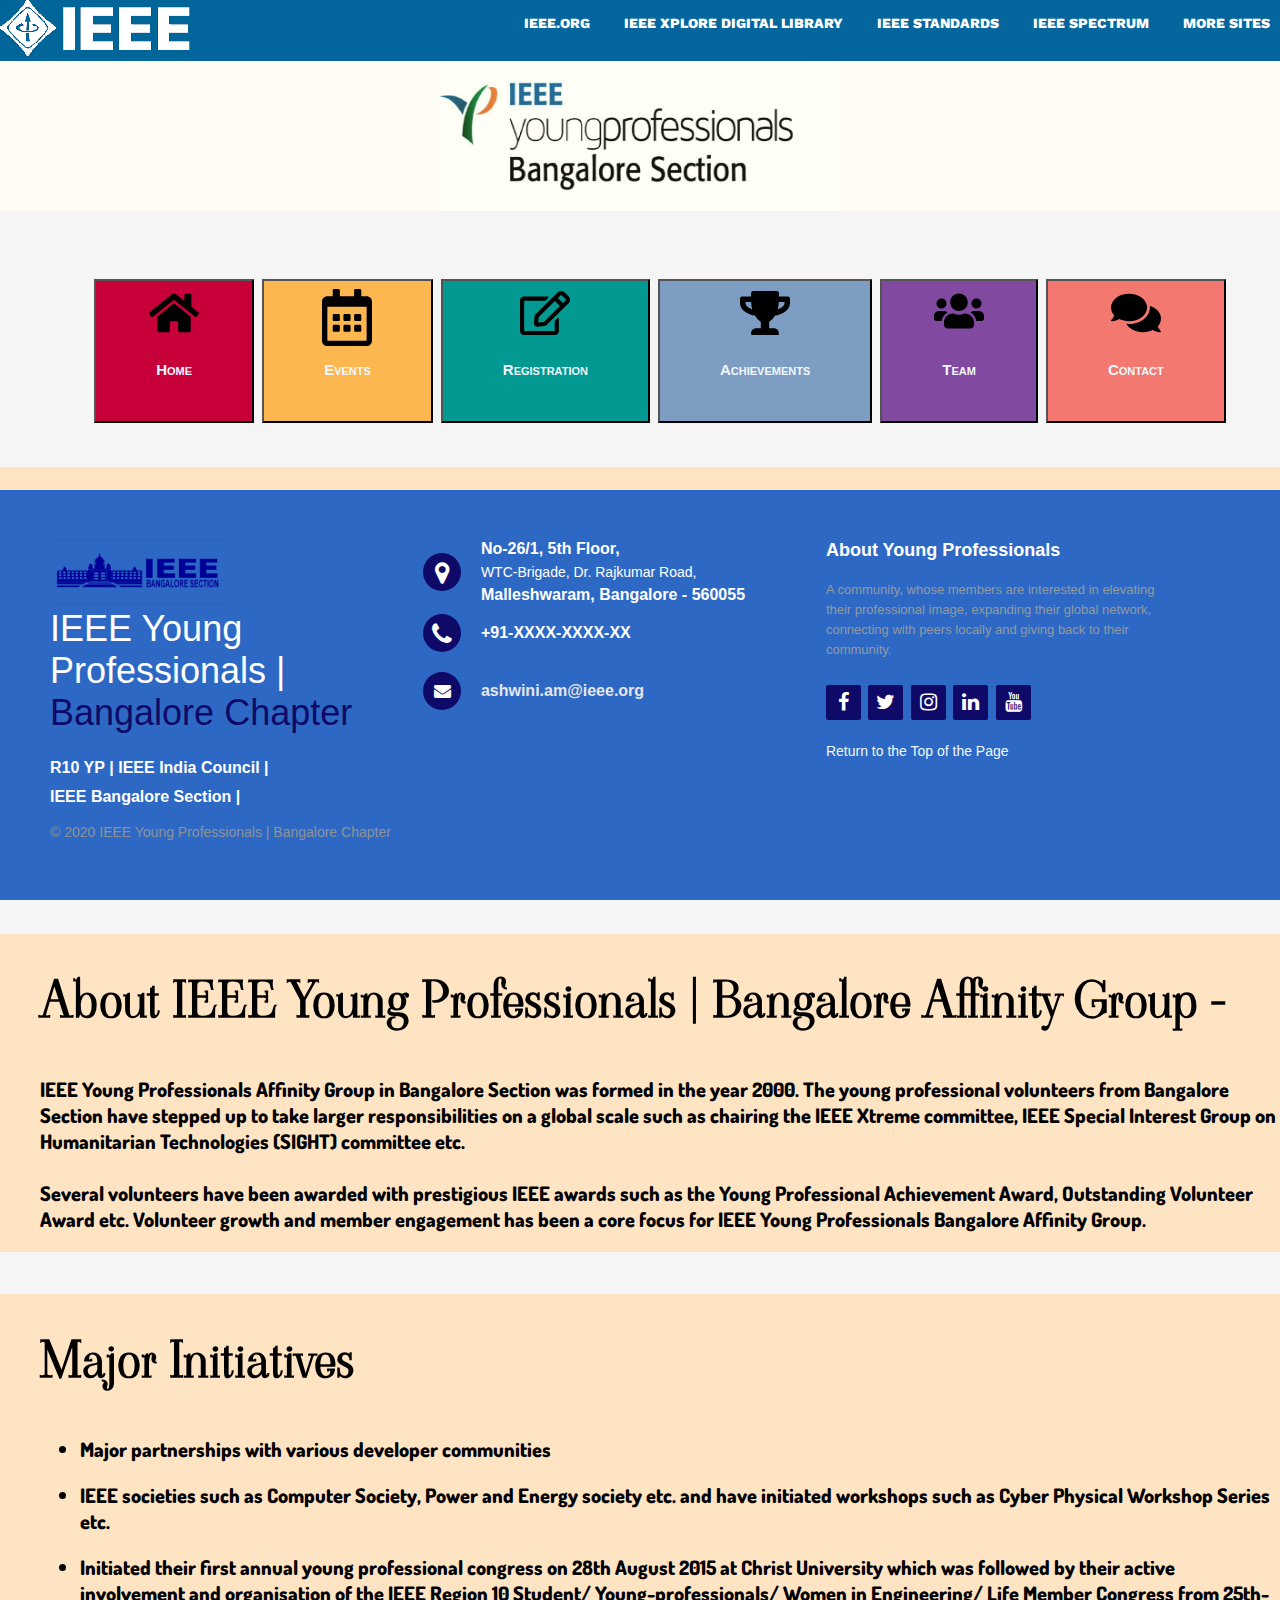
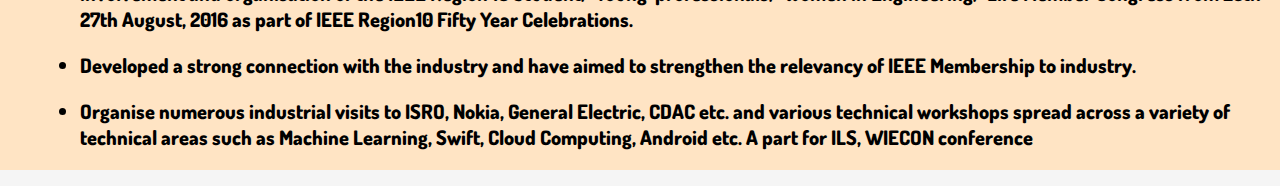
<file: index.html>
<!DOCTYPE html>
<html lang="en" class="no-js">
	<head>
		<meta charset="UTF-8" />
		<meta http-equiv="X-UA-Compatible" content="IE=edge,chrome=1"> 
		<meta name="viewport" content="width=device-width, initial-scale=1.0"> 
		<title>IEEE Young Professionals | Bangalore Chapter</title>
		<meta name="description" content="IEEE Young Professionals | Bangalore Chapter" />
		<meta name="author" content="Runtime Terror" />
		<link rel="shortcut icon" href="../favicon.ico"> 
		<link rel= "stylesheet" type = "text/css" href = "header.css">
		<link rel="stylesheet" type="text/css" href="body.css">
		<link rel="stylesheet" href="footer.css">
		<link rel="stylesheet" href="https://cdnjs.cloudflare.com/ajax/libs/font-awesome/4.7.0/css/font-awesome.min.css">
		<link rel= "shortcut icon" href = "images/favicon.ico"/>
	</head>
	<body>
		<div class="container">	
			<div class = "title" id = "Title">
				<img id = "Logo" src = "images/IEEE logo.png" alt ="">
				<nav class = "header_nav">
					<ul>
						<li><a href = "https://www.ieee.org/">IEEE.org</a></li>
						<li><a href = "https://ieeexplore.ieee.org/Xplore/home.jsp">IEEE Xplore Digital Library</a></li>
						<li><a href = "https://standards.ieee.org">IEEE Standards</a></li>
						<li><a href = "https://spectrum.ieee.org">IEEE Spectrum</a></li>
						<li><a href = "https://www.ieee.org/sitemap.html">More Sites</a></li>   
					</ul>
				</nav>
			</div>
			<header>
				<div class = "logo">
						<img id = "YP_Bang" src = "images/YP_Bangalore_Logo.png" alt = "">
				</div>
			</header>
			<div class="main">
				<nav id="menu" class="nav">		
					<ul>			
						<button class = "button" id = "Home" >
							<i></i>
							<a href = "index.html">Home</a>
						</button>
						<button class = "button" id = "Event">
							<i></i>
							<a href="pastevents.html">Events</a>
						</button>
						<button class = "button" id = "Registration">
							<span>Registration</span>
							<div class = "eventlist">
								<ul>
									<li><a href="event1.html">Event 1 (Workshop)</a></li>
									<li><a href="event2.html">Event 2 (Seminar)</a></li>
								</ul>
							</div>
						</button>
						<button class = "button" id = "Achievements">
							<i></i>
							<a href="achievements.html" >Achievements</a>
						</button>
						<button class = "button" id = "Team">
							<i></i>
							<a href = "team.html">Team</a>
						</button>
						<button class = "button" id = "Contact">
							<i></i>
							<a href="#footer">Contact</a>
						</button>
					</ul>
				</nav>
			</div>
		</div><!-- /container -->
			<div class = "about">
				<section class ="About1">
				<h2 class="Title">About IEEE Young Professionals - </h2>
					<p class = "About_1">IEEE Young Professionals is an international community of enthusiastic, dynamic, 
						and innovative members and volunteers. IEEE is committed to helping young 
						professionals evaluate their career goals, polish their professional image, and 
						create the building blocks of a lifelong and diverse professional network.</br>
					</br>
					    Affiliation with IEEE Young Professionals is open to Graduate Students and higher-grade members with early career interests. IEEE Young Professionals provides 
						career advantage resources and helps members leverage the power of the global 
						network through its expanding Affinity Groups and volunteer opportunities.</br>
					</br>
						For further information on IEEE Young Professionals please click on <a href = "https://yp.ieee.org">yp.ieee.org</a></p>
				</br>
				</section>
				<section class ="About2">
					<h2 class="Title">About IEEE Young Professionals | Bangalore Affinity Group - </h2>
					<p class="About_2">IEEE Young Professionals Affinity Group in Bangalore Section was formed in the 
						year 2000. The young professional volunteers from Bangalore Section have 
						stepped up to take larger responsibilities on a global scale such as chairing the 
						IEEE Xtreme committee, IEEE Special Interest Group on Humanitarian 
						Technologies (SIGHT) committee etc.</br>
					</br>
						Several volunteers have been awarded with 
						prestigious IEEE awards such as the Young Professional Achievement Award, 
						Outstanding Volunteer Award etc. Volunteer growth and member engagement 
						has been a core focus for IEEE Young Professionals Bangalore Affinity Group.</p>
				</section>
				</div> <!-- /about -->
			</div>
			<section class = "initiatives">
				<h2 class = "Title">Major Initiatives</h2>
				<ul>
					<li>Major partnerships with various developer communities</li>
					<li>IEEE societies such as Computer Society, Power and Energy society etc. and have 
						initiated workshops such as Cyber Physical Workshop Series etc.</li>
					<li>Initiated their first annual young professional congress on 28th August 2015 at 
						Christ University which was followed by their active involvement and organisation 
						of the IEEE Region 10 Student/ Young-professionals/ Women in Engineering/ Life 
						Member Congress from 25th-27th August, 2016 as part of IEEE Region10 Fifty 
						Year Celebrations.</li>
					<li>Developed a strong connection with the industry and have aimed to strengthen 
						the relevancy of IEEE Membership to industry.</li>
					<li>Organise numerous industrial visits to ISRO, Nokia, General Electric, CDAC etc. 
						and various technical workshops spread across a variety of technical areas such as 
						Machine Learning, Swift, Cloud Computing, Android etc. 
						A part for ILS, WIECON conference</li>
				</ul>
			</section>
		</div><!-- /container -->
	</body>
	<footer class="footer-distributed" id = "footer">
		<div class="footer-left">
			<img src="images/IEEEBangalore.png">
			<h3 style="font-family: 'Franklin Gothic Medium', 'Arial Narrow', Arial, sans-serif;">IEEE Young Professionals | <span>Bangalore Chapter</span></h3>

			<p class="footer-links">
				<a href="http://yp.ieeer10.org/">R10 YP</a>
				|
				<a href="https://site.ieee.org/indiacouncil/">IEEE India Council</a>
				|
				<a href="https://ieeebangalore.org/">IEEE Bangalore Section</a>
				|
			</p>

			<p class="footer-IEEE-name">© 2020 IEEE Young Professionals | Bangalore Chapter</p>
		</div>

		<div class="footer-center">
			<div>
				<i class="fa fa-map-marker"></i>
				  <p>No-26/1, 5th Floor,<span> WTC-Brigade, Dr. Rajkumar Road,</span>
					Malleshwaram, Bangalore - 560055</p>
			</div>

			<div>
				<i class="fa fa-phone"></i>
				<p>+91-XXXX-XXXX-XX</p>
			</div>
			<div>
				<i class="fa fa-envelope"></i>
				<p><a href="mailto:ashwini.am@ieee.org">ashwini.am@ieee.org</a></p>
			</div>
		</div>
		<div class="footer-right">
			<p class="footer-IEEE-about">
				<span>About Young Professionals</span>
				A community, whose members are interested in elevating their professional image, expanding their global network, connecting with peers locally and giving back to their community.</p>
			<div class="footer-icons">
				<a href="https://www.facebook.com/IEEE-Young-Professionals-Bangalore-100928378118657/"><i class="fa fa-facebook"></i></a>
				<a href="https://twitter.com/ieeebangaloreyp"><i class="fa fa-twitter"></i></a>
				<a href="https://www.instagram.com/ieeebangaloreyp/"><i class="fa fa-instagram"></i></a>
				<a href="https://in.linkedin.com/in/ieee-yp-bangalore-section-538ab519b"><i class="fa fa-linkedin"></i></a>
				<a href="#"><i class="fa fa-youtube"></i></a>
			</div>
		</br>
			<p class = "footer-IEEE-name"><a href = "index.html">Return to the Top of the Page</a></p>
		</div>
	</footer>	
</html>
</file>
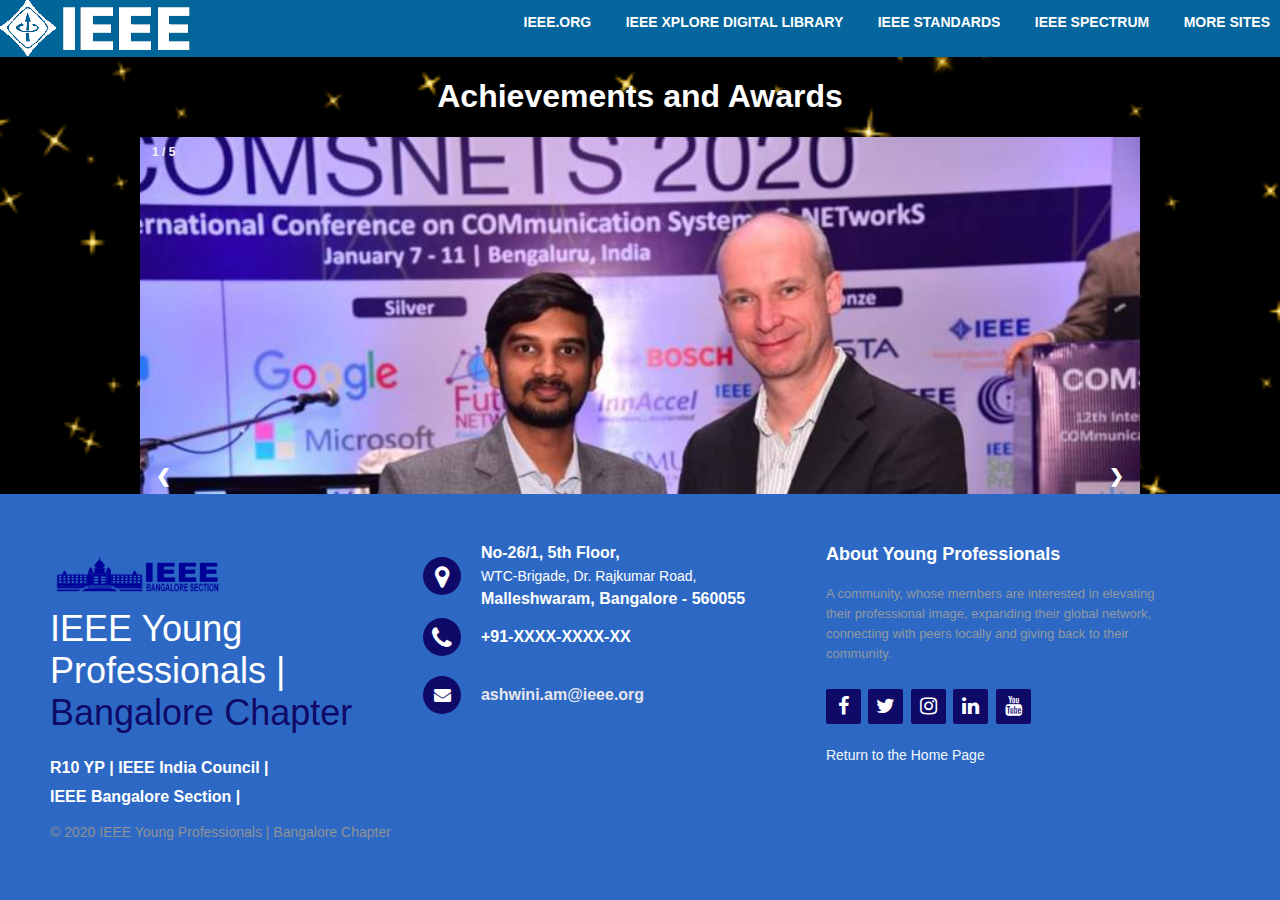
<file: achievements.html>
<!DOCTYPE html>
<html>
	<head>
		<meta charset="UTF-8" />
		<meta http-equiv="X-UA-Compatible" content="IE=edge,chrome=1"> 
		<meta name="viewport" content="width=device-width, initial-scale=1.0"> 
		<title>Achievements and Awards</title>
		<meta name="description" content="IEEE Young Professionals | Bangalore Chapter" />
		<meta name="author" content="Runtime Terror" />
		<link rel="shortcut icon" href="../favicon.ico"> 
		<link rel= "stylesheet" type = "text/css" href = "header.css">
		<link rel="stylesheet" type="text/css" href="body.css">
		<link rel="stylesheet" href="footer.css">
		<link rel="stylesheet" href="https://cdnjs.cloudflare.com/ajax/libs/font-awesome/4.7.0/css/font-awesome.min.css">
		<link rel= "shortcut icon" href = "images/favicon.ico"/>
	</head>
<body>
<body style="background-image: url(images/background3.gif); background-repeat: no-repeat;background-size: cover;">



<meta name="viewport" content="width=device-width, initial-scale=1">
<style>
* {box-sizing: border-box}
body {font-family: Verdana, sans-serif; margin:0}
.mySlides {display: none}
img {vertical-align: middle;}

/* Slideshow container */
.slideshow-container {
  max-width: 1000px;
  position: relative;
  margin: auto;
}

/* Next & previous buttons */
.prev, .next {
  cursor: pointer;
  position: absolute;
  top: 50%;
  width: auto;
  padding: 16px;
  margin-top: -22px;
  color: white;
  font-weight: bold;
  font-size: 18px;
  transition: 0.6s ease;
  border-radius: 0 3px 3px 0;
  user-select: none;
}

/* Position the "next button" to the right */
.next {
  right: 0;
  border-radius: 3px 0 0 3px;
}

/* On hover, add a black background color with a little bit see-through */
.prev:hover, .next:hover {
  background-color: rgba(0,0,0,0.8);
}

/* Caption text */
.text {
  color: #ffffff;
  font-size: 15px;
  padding: 8px 12px;
  position: absolute;
  bottom: 8px;
  width: 100%;
  text-align: center;
}

/* Number text (1/3 etc) */
.numbertext {
  color: #f2f2f2;
  font-size: 12px;
  padding: 8px 12px;
  position: absolute;
  top: 0;
}

/* The dots/bullets/indicators */
.dot {
  cursor: pointer;
  height: 15px;
  width: 15px;
  margin: 0 2px;
  background-color: #bbb;
  border-radius: 50%;
  display: inline-block;
  transition: background-color 0.6s ease;
}

.active, .dot:hover {
  background-color: #717171;
}

/* Fading animation */
.fade {
  -webkit-animation-name: fade;
  -webkit-animation-duration: 1.5s;
  animation-name: fade;
  animation-duration: 1.5s;
}

@-webkit-keyframes fade {
  from {opacity: .4} 
  to {opacity: 1}
}

@keyframes fade {
  from {opacity: .4} 
  to {opacity: 1}
}

/* On smaller screens, decrease text size */
@media only screen and (max-width: 300px) {
  .prev, .next,.text {font-size: 11px}
}
</style>
</head>
<body>
  <div class="container">	
    <div class = "title" id = "Title">
      <img id = "Logo" src = "images/IEEE logo.png" alt ="">
      <nav class = "header_nav">
        <ul>
          <li><a href = "https://www.ieee.org/">IEEE.org</a></li>
          <li><a href = "https://ieeexplore.ieee.org/Xplore/home.jsp">IEEE Xplore Digital Library</a></li>
          <li><a href = "https://standards.ieee.org">IEEE Standards</a></li>
          <li><a href = "https://spectrum.ieee.org">IEEE Spectrum</a></li>
          <li><a href = "https://www.ieee.org/sitemap.html">More Sites</a></li>   
        </ul>
      </nav>
    </div>
  </div>
  <h1 style="color:White;"align="center">Achievements and Awards</h1>
<div class="slideshow-container">

<div class="mySlides fade">
  <div class="numbertext">1 / 5</div>
  <img src="images/abhi.jpeg" style="width:100%">
  <div class="text">Abhishek Appaji: New Initiative Program Award at IEEE Region 10 Student,
Young Professional, Women in Engineering Congress 2015 held from 9th to 12th
July 2015 at Colombo, Srilanka. Out standing volunteer award for Bangalore
Section 2019.</div>
</div>

<div class="mySlides fade">
  <div class="numbertext">2 / 5</div>
  <img src="images/manj.jpeg" style="width:100%">
  <div class="text"> Manjunath Iyer (R10), Bangalore Section in 2013: For continuous support to the
IEEE Teacher In-Service Program (TISP) and Student Transition & Elevation
Partnership (STEP) events.</div>
</div>

<div class="mySlides fade">
  <div class="numbertext">3 / 5</div>
  <img src="images/nip.jpeg" style="width:100%">
  <div class="text">Nipun Manral (R10), Bangalore Section 2015: For exemplary leadership and
contribution toward student and young professional activities and for continuous
efforts to elevate the technical and professional development of IEEE members.
Also awarded with IEEE Asia Pacific Young Professional Outstanding Volunteer
Award 2016, IEEE Bangalore Best Volunteer Award 2015, IEEE Asia Pacific
Outstanding Young Professional Affinity Group Award 2015, IEEE, MGA Young
Professionals Achievement Award 2015.</div>
</div>

<div class="mySlides fade">
  <div class="numbertext">4/ 5</div>
  <img src="images/kar.jpeg" style="width:100%">
  <div class="text">   Kartik Kulkarni (R10), Bangalore Section in 2011 :For dynamic leadership in
spearheading humanitarian and innovative engagement opportunities for young
IEEE engineering professionals in India.</div>
</div>

<div class="mySlides fade">
  <div class="numbertext">5 / 5</div>
  <img src="images/ash.jpeg" style="width:100%">
  <div class="text"> Dr. Ashwini Appaji for best Presentation at R10 congress 2018 for YP track and
poster presentation at Bali Indonesia. Out standing YP Volunteer award 2019
Bangalore section.</div>
</div>

<a class="prev" onclick="plusSlides(-1)">&#10094;</a>
<a class="next" onclick="plusSlides(1)">&#10095;</a>

</div>
<br>

<div style="text-align:center">
  <span class="dot" onclick="currentSlide(1)"></span> 
  <span class="dot" onclick="currentSlide(2)"></span> 
  <span class="dot" onclick="currentSlide(3)"></span> 
 <span class="dot" onclick="currentSlide(4)"></span> 
 <span class="dot" onclick="currentSlide(5)"></span> 
</div>

<script>
var slideIndex = 1;
showSlides(slideIndex);

function plusSlides(n) {
  showSlides(slideIndex += n);
}

function currentSlide(n) {
  showSlides(slideIndex = n);
}

function showSlides(n) {
  var i;
  var slides = document.getElementsByClassName("mySlides");
  var dots = document.getElementsByClassName("dot");
  if (n > slides.length) {slideIndex = 1}    
  if (n < 1) {slideIndex = slides.length}
  for (i = 0; i < slides.length; i++) {
      slides[i].style.display = "none";  
  }
  for (i = 0; i < dots.length; i++) {
      dots[i].className = dots[i].className.replace(" active", "");
  }
  slides[slideIndex-1].style.display = "block";  
  dots[slideIndex-1].className += " active";
}

</script>
</body>
<footer class="footer-distributed" id = "footer">
  <div class="footer-left">
    <img src="images/IEEEBangalore.png">
    <h3 style="font-family: 'Franklin Gothic Medium', 'Arial Narrow', Arial, sans-serif;">IEEE Young Professionals | <span>Bangalore Chapter</span></h3>

    <p class="footer-links">
      <a href="http://yp.ieeer10.org/">R10 YP</a>
      |
      <a href="https://site.ieee.org/indiacouncil/">IEEE India Council</a>
      |
      <a href="https://ieeebangalore.org/">IEEE Bangalore Section</a>
      |
    </p>

    <p class="footer-IEEE-name">© 2020 IEEE Young Professionals | Bangalore Chapter</p>
  </div>

  <div class="footer-center">
    <div>
      <i class="fa fa-map-marker"></i>
        <p>No-26/1, 5th Floor,<span> WTC-Brigade, Dr. Rajkumar Road,</span>
        Malleshwaram, Bangalore - 560055</p>
    </div>

    <div>
      <i class="fa fa-phone"></i>
      <p>+91-XXXX-XXXX-XX</p>
    </div>
    <div>
      <i class="fa fa-envelope"></i>
      <p><a href="mailto:ashwini.am@ieee.org">ashwini.am@ieee.org</a></p>
    </div>
  </div>
  <div class="footer-right">
    <p class="footer-IEEE-about">
      <span>About Young Professionals</span>
      A community, whose members are interested in elevating their professional image, expanding their global network, connecting with peers locally and giving back to their community.</p>
    <div class="footer-icons">
      <a href="https://www.facebook.com/IEEE-Young-Professionals-Bangalore-100928378118657/"><i class="fa fa-facebook"></i></a>
      <a href="https://twitter.com/ieeebangaloreyp"><i class="fa fa-twitter"></i></a>
      <a href="https://www.instagram.com/ieeebangaloreyp/"><i class="fa fa-instagram"></i></a>
      <a href="https://in.linkedin.com/in/ieee-yp-bangalore-section-538ab519b"><i class="fa fa-linkedin"></i></a>
      <a href="#"><i class="fa fa-youtube"></i></a>
    </div>
  </br>
    <p class = "footer-IEEE-name"><a href = "index.html">Return to the Home Page</a></p>
  </div>
</footer>
</html>
</file>
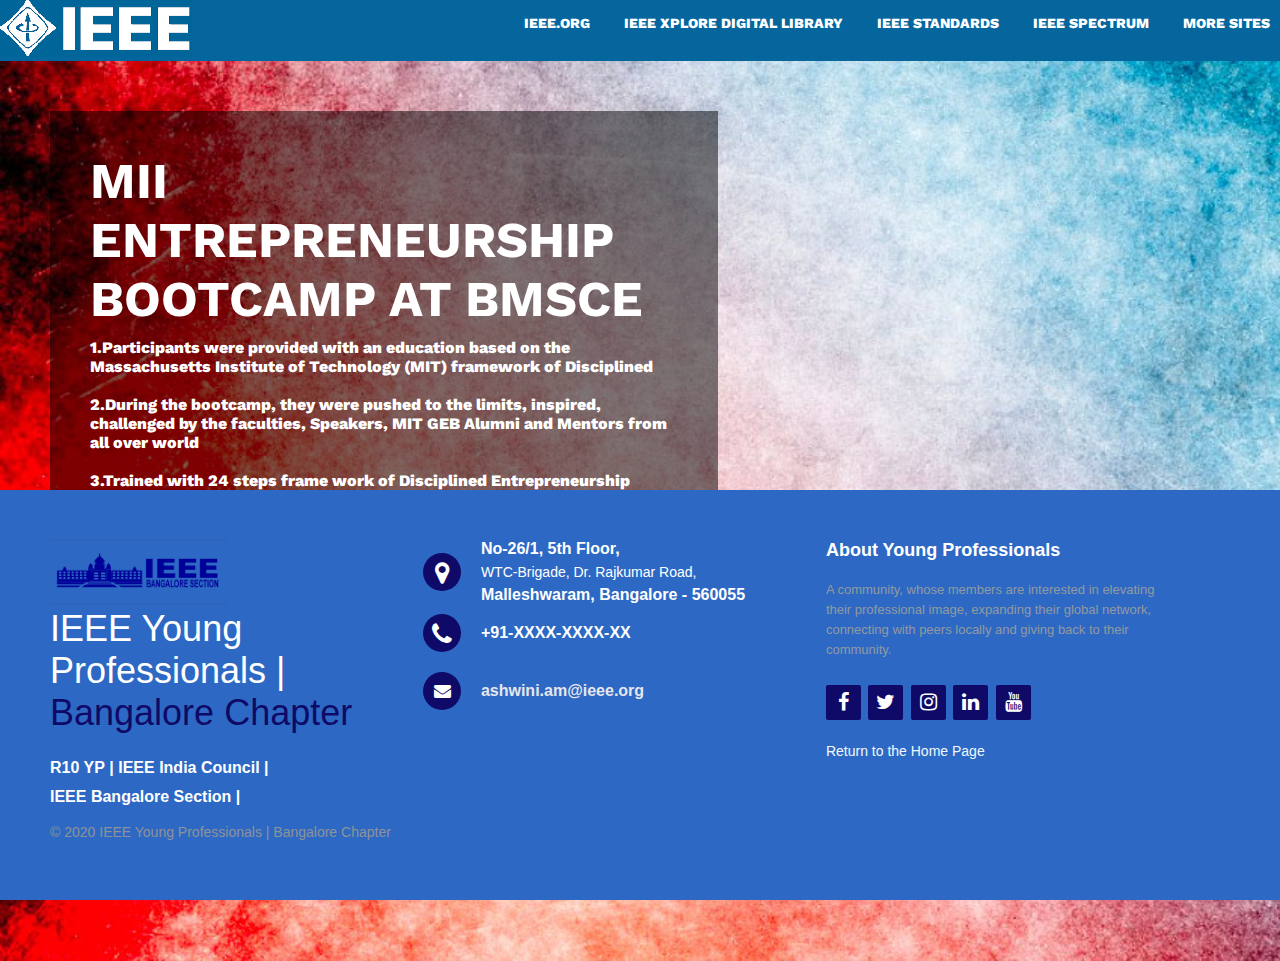
<file: eve1.html>
<!DOCTYPE html>
<html>
    <head>
		<title>MIT Entrepreneurship Bootcamp at BMSCE</title>
		<meta name="viewport" content="width=device-width, initial-scale=1">
        <link rel="stylesheet" type="text/css" href="style1.css">
        <meta name="description" content="IEEE Young Professionals | Bangalore Chapter" />
		<meta name="author" content="Runtime Terror" />
		<link rel="shortcut icon" href="../favicon.ico"> 
        <link rel="stylesheet" type="text/css" href="footer.css">
        <link rel = "stylesheet" type ="text/css" href="header.css">
        <link rel="stylesheet" href="https://cdnjs.cloudflare.com/ajax/libs/font-awesome/4.7.0/css/font-awesome.min.css">
		<link rel= "shortcut icon" href = "images/favicon.ico"/>
    </head>
    <body>
        <div class="container">	
			<div class = "title" id = "Title">
				<img id = "Logo" src = "images/IEEE logo.png" alt ="">
				<nav class = "header_nav">
					<ul>
						<li><a href = "https://www.ieee.org/">IEEE.org</a></li>
						<li><a href = "https://ieeexplore.ieee.org/Xplore/home.jsp">IEEE Xplore Digital Library</a></li>
						<li><a href = "https://standards.ieee.org">IEEE Standards</a></li>
						<li><a href = "https://spectrum.ieee.org">IEEE Spectrum</a></li>
						<li><a href = "https://www.ieee.org/sitemap.html">More Sites</a></li>   
					</ul>
				</nav>
			</div>
        <section>
            <div class="leftBox">
                <div class="content">
                    <h1>MII Entrepreneurship Bootcamp at BMSCE</h1>
                    <p>1.Participants were provided with an education based on the Massachusetts
                        Institute of Technology (MIT) framework of Disciplined
                       <br><br>2.During the bootcamp, they were pushed to the limits, inspired, challenged by
                        the faculties, Speakers, MIT GEB Alumni and Mentors from all over world
                       <br><br>3.Trained with 24 steps frame work of Disciplined Entrepreneurship discovered by
                        Prof Bill Aulet of Massachusetts Institute of Technology. Apart from the MIT GEB
                        alumni, Abhishek Appaji, there were around 30 speakers spanning over 11 days of
                        the bootcamp.
                    </p>
                </div>
            </div>
        </section>
        <footer class="footer-distributed" id = "footer">
			<div class="footer-left">
				<img src="images/IEEEBangalore.png">
				<h3 style="font-family: 'Franklin Gothic Medium', 'Arial Narrow', Arial, sans-serif;">IEEE Young Professionals | <span>Bangalore Chapter</span></h3>
 
				<p class="footer-links">
					<a href="http://yp.ieeer10.org/">R10 YP</a>
					|
					<a href="https://site.ieee.org/indiacouncil/">IEEE India Council</a>
					|
					<a href="https://ieeebangalore.org/">IEEE Bangalore Section</a>
					|
				</p>
 
				<p class="footer-IEEE-name">© 2020 IEEE Young Professionals | Bangalore Chapter</p>
			</div>
 
			<div class="footer-center">
				<div>
					<i class="fa fa-map-marker"></i>
					  <p>No-26/1, 5th Floor,<span> WTC-Brigade, Dr. Rajkumar Road,</span>
						Malleshwaram, Bangalore - 560055</p>
				</div>
 
				<div>
					<i class="fa fa-phone"></i>
					<p>+91-XXXX-XXXX-XX</p>
				</div>
				<div>
					<i class="fa fa-envelope"></i>
					<p><a href="mailto:ashwini.am@ieee.org">ashwini.am@ieee.org</a></p>
				</div>
			</div>
			<div class="footer-right">
				<p class="footer-IEEE-about">
					<span>About Young Professionals</span>
					A community, whose members are interested in elevating their professional image, expanding their global network, connecting with peers locally and giving back to their community.</p>
				<div class="footer-icons">
					<a href="https://www.facebook.com/IEEE-Young-Professionals-Bangalore-100928378118657/"><i class="fa fa-facebook"></i></a>
					<a href="https://twitter.com/ieeebangaloreyp"><i class="fa fa-twitter"></i></a>
					<a href="https://www.instagram.com/ieeebangaloreyp/"><i class="fa fa-instagram"></i></a>
					<a href="https://in.linkedin.com/in/ieee-yp-bangalore-section-538ab519b"><i class="fa fa-linkedin"></i></a>
					<a href="#"><i class="fa fa-youtube"></i></a>
				</div>
			</br>
				<p class = "footer-IEEE-name"><a href = "index.html">Return to the Home Page</a></p>
			</div>
        </footer>	
        </div>
	</body>
</html>
    </body>
</html>
</file>
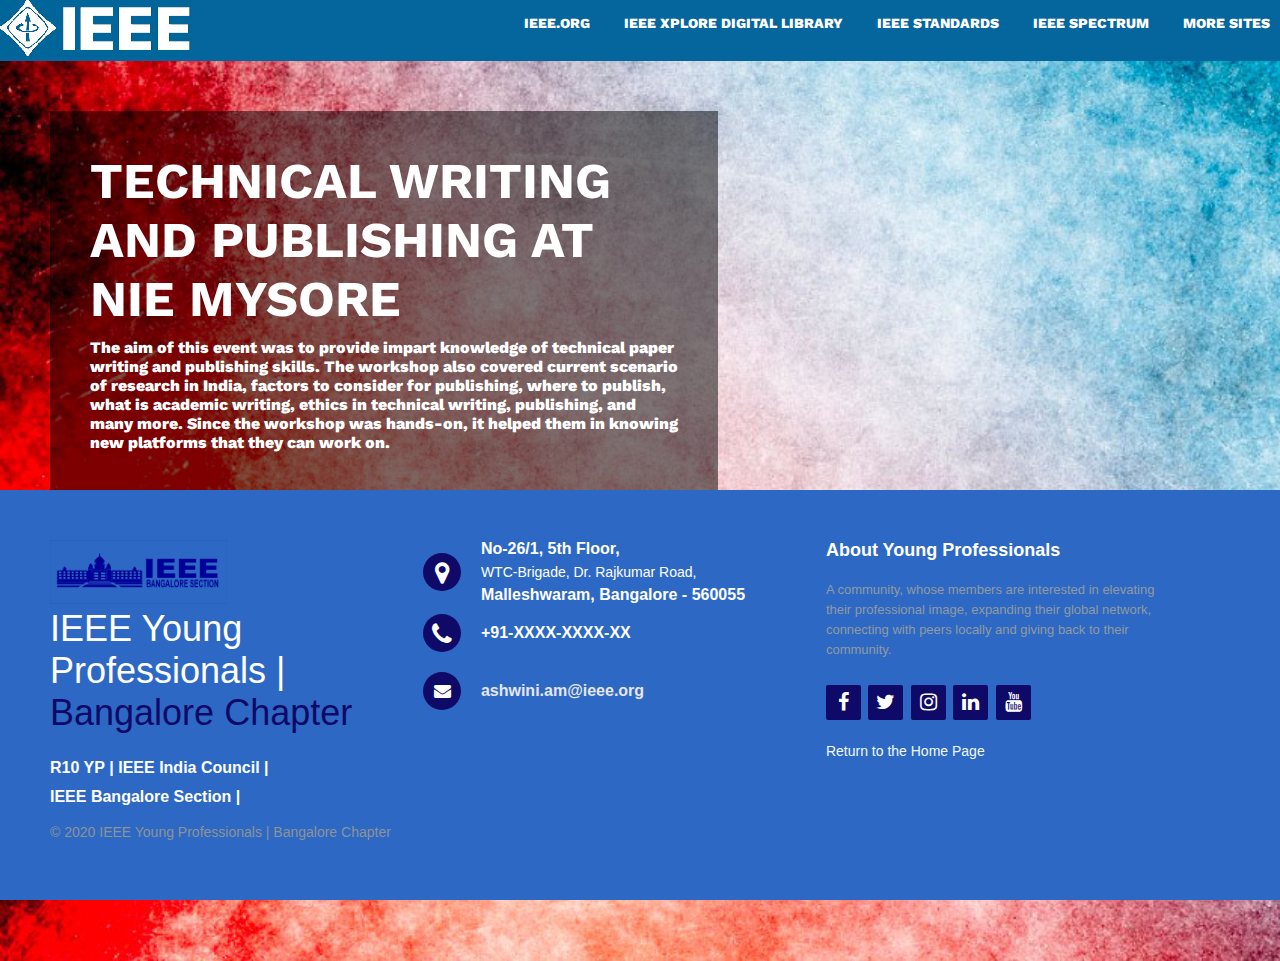
<file: eve2.html>
<!DOCTYPE html>
<html>
    <head>
        <title>Technical Writing and Publishing at NIE Mysore</title>
        <meta name="viewport" content="width=device-width, initial-scale=1">
        <link rel="stylesheet" type="text/css" href="style1.css">
        <meta name="description" content="IEEE Young Professionals | Bangalore Chapter" />
		<meta name="author" content="Runtime Terror" />
		<link rel="shortcut icon" href="../favicon.ico"> 
        <link rel="stylesheet" type="text/css" href="footer.css">
        <link rel = "stylesheet" type ="text/css" href="header.css">
        <link rel="stylesheet" href="https://cdnjs.cloudflare.com/ajax/libs/font-awesome/4.7.0/css/font-awesome.min.css">
		<link rel= "shortcut icon" href = "images/favicon.ico"/>
    </head>
    <body>
        <div class = "title" id = "Title">
            <img id = "Logo" src = "images/IEEE logo.png" alt ="">
            <nav class = "header_nav">
                <ul>
                    <li><a href = "https://www.ieee.org/">IEEE.org</a></li>
                    <li><a href = "https://ieeexplore.ieee.org/Xplore/home.jsp">IEEE Xplore Digital Library</a></li>
                    <li><a href = "https://standards.ieee.org">IEEE Standards</a></li>
                    <li><a href = "https://spectrum.ieee.org">IEEE Spectrum</a></li>
                    <li><a href = "https://www.ieee.org/sitemap.html">More Sites</a></li>   
                </ul>
            </nav>
        </div>
        <section>
            <div class="leftBox">
                <div class="content">
                    <h1>Technical Writing and Publishing at NIE Mysore</h1>
                    <p>The aim of this event was to provide impart knowledge of technical paper writing
                        and publishing skills. The workshop also covered current scenario of research in
                        India, factors to consider for publishing, where to publish, what is academic
                        writing, ethics in technical writing, publishing, and many more. Since the
                        workshop was hands-on, it helped them in knowing new platforms that they can
                        work on.
                    </p>
                </div>
            </div>
        </section>       
    </body>
    <footer class="footer-distributed" id = "footer">
        <div class="footer-left">
            <img src="images/IEEEBangalore.png">
            <h3 style="font-family: 'Franklin Gothic Medium', 'Arial Narrow', Arial, sans-serif;">IEEE Young Professionals | <span>Bangalore Chapter</span></h3>

            <p class="footer-links">
                <a href="http://yp.ieeer10.org/">R10 YP</a>
                |
                <a href="https://site.ieee.org/indiacouncil/">IEEE India Council</a>
                |
                <a href="https://ieeebangalore.org/">IEEE Bangalore Section</a>
                |
            </p>

            <p class="footer-IEEE-name">© 2020 IEEE Young Professionals | Bangalore Chapter</p>
        </div>

        <div class="footer-center">
            <div>
                <i class="fa fa-map-marker"></i>
                  <p>No-26/1, 5th Floor,<span> WTC-Brigade, Dr. Rajkumar Road,</span>
                    Malleshwaram, Bangalore - 560055</p>
            </div>

            <div>
                <i class="fa fa-phone"></i>
                <p>+91-XXXX-XXXX-XX</p>
            </div>
            <div>
                <i class="fa fa-envelope"></i>
                <p><a href="mailto:ashwini.am@ieee.org">ashwini.am@ieee.org</a></p>
            </div>
        </div>
        <div class="footer-right">
            <p class="footer-IEEE-about">
                <span>About Young Professionals</span>
                A community, whose members are interested in elevating their professional image, expanding their global network, connecting with peers locally and giving back to their community.</p>
            <div class="footer-icons">
                <a href="https://www.facebook.com/IEEE-Young-Professionals-Bangalore-100928378118657/"><i class="fa fa-facebook"></i></a>
                <a href="https://twitter.com/ieeebangaloreyp"><i class="fa fa-twitter"></i></a>
                <a href="https://www.instagram.com/ieeebangaloreyp/"><i class="fa fa-instagram"></i></a>
                <a href="https://in.linkedin.com/in/ieee-yp-bangalore-section-538ab519b"><i class="fa fa-linkedin"></i></a>
                <a href="#"><i class="fa fa-youtube"></i></a>
            </div>
        </br>
            <p class = "footer-IEEE-name"><a href = "index.html">Return to the Home Page</a></p>
        </div>
    </footer>
</html>
</file>
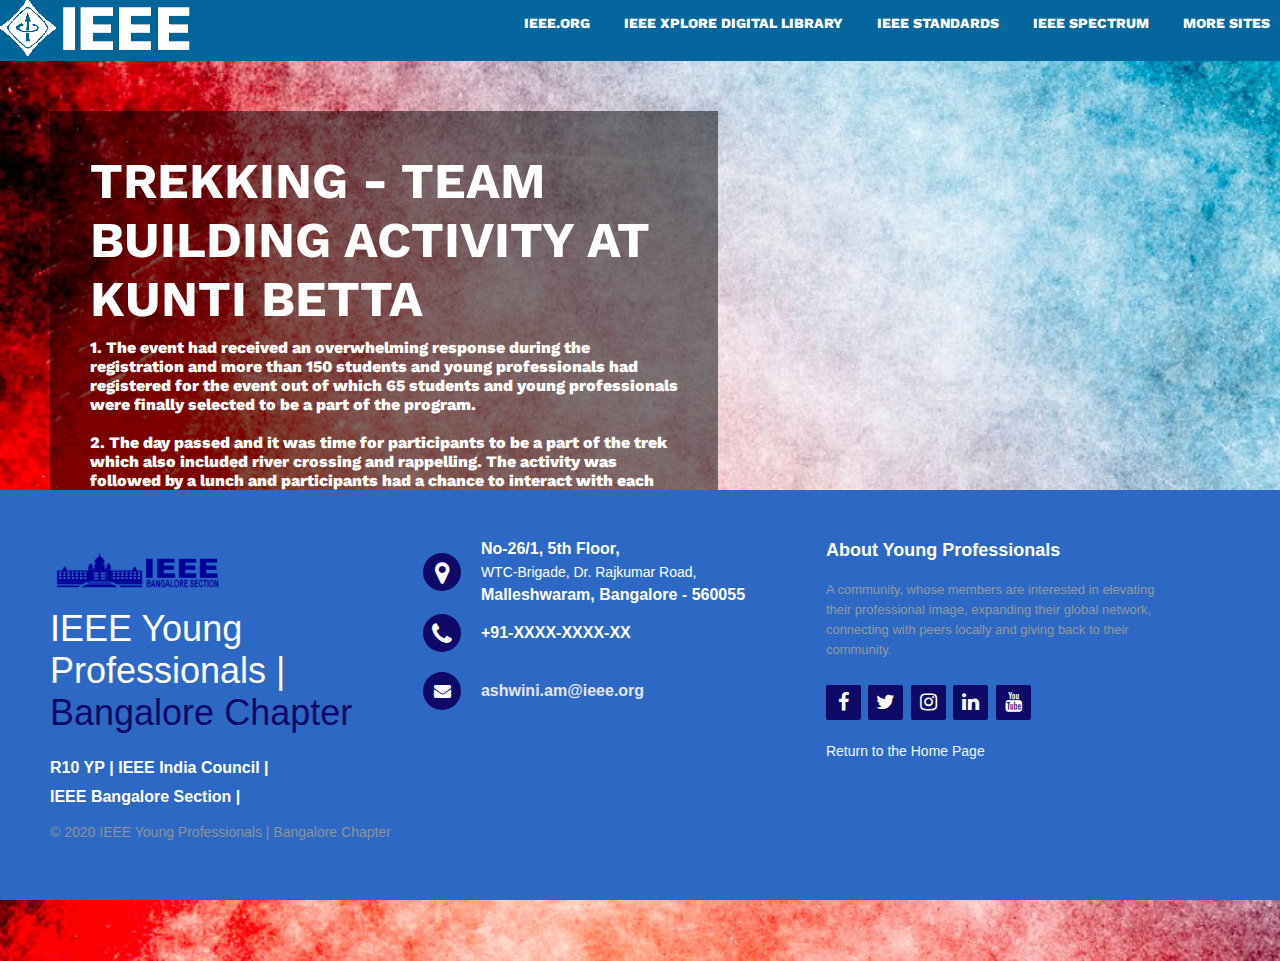
<file: eve3.html>
<!DOCTYPE html>
<html>
    <head>
        <title>Trekking</title>
        <link rel="stylesheet" type="text/css" href="style1.css">
        <meta name="viewport" content="width=device-width, initial-scale=1">
        <meta name="description" content="IEEE Young Professionals | Bangalore Chapter" />
		<meta name="author" content="Runtime Terror" />
		<link rel="shortcut icon" href="../favicon.ico"> 
        <link rel="stylesheet" type="text/css" href="footer.css">
        <link rel = "stylesheet" type ="text/css" href="header.css">
        <link rel="stylesheet" href="https://cdnjs.cloudflare.com/ajax/libs/font-awesome/4.7.0/css/font-awesome.min.css">
		<link rel= "shortcut icon" href = "images/favicon.ico"/>
    </head>
    <div class = "title" id = "Title">
        <img id = "Logo" src = "images/IEEE logo.png" alt ="">
        <nav class = "header_nav">
            <ul>
                <li><a href = "https://www.ieee.org/">IEEE.org</a></li>
                <li><a href = "https://ieeexplore.ieee.org/Xplore/home.jsp">IEEE Xplore Digital Library</a></li>
                <li><a href = "https://standards.ieee.org">IEEE Standards</a></li>
                <li><a href = "https://spectrum.ieee.org">IEEE Spectrum</a></li>
                <li><a href = "https://www.ieee.org/sitemap.html">More Sites</a></li>   
            </ul>
        </nav>
    </div>
    </head>
    <body>
        <section>
            <div class="leftBox">
                <div class="content">
                    <h1>Trekking - Team Building Activity at Kunti Betta</h1>
                    <p>1. The event had received an overwhelming response during the registration
                        and more than 150 students and young professionals had registered for the
                        event out of which 65 students and young professionals were finally
                        selected to be a part of the program.
                        <br><br>
                        2. The day passed and it was time for participants to be a part of the trek which also included river crossing and rappelling. The activity was followed
                        by a lunch and participants had a chance to interact with each other and
                        share their experience being a member of IEEE. The lunch was followed by
                        a small fun event conducted by the trained and the day headed towards
                        the group photography
                    </p>
                </div>
            </div>
        </section>
    </body>
    <footer class="footer-distributed" id = "footer">
        <div class="footer-left">
            <img src="images/IEEEBangalore.png">
            <h3 style="font-family: 'Franklin Gothic Medium', 'Arial Narrow', Arial, sans-serif;">IEEE Young Professionals | <span>Bangalore Chapter</span></h3>

            <p class="footer-links">
                <a href="http://yp.ieeer10.org/">R10 YP</a>
                |
                <a href="https://site.ieee.org/indiacouncil/">IEEE India Council</a>
                |
                <a href="https://ieeebangalore.org/">IEEE Bangalore Section</a>
                |
            </p>

            <p class="footer-IEEE-name">© 2020 IEEE Young Professionals | Bangalore Chapter</p>
        </div>

        <div class="footer-center">
            <div>
                <i class="fa fa-map-marker"></i>
                  <p>No-26/1, 5th Floor,<span> WTC-Brigade, Dr. Rajkumar Road,</span>
                    Malleshwaram, Bangalore - 560055</p>
            </div>

            <div>
                <i class="fa fa-phone"></i>
                <p>+91-XXXX-XXXX-XX</p>
            </div>
            <div>
                <i class="fa fa-envelope"></i>
                <p><a href="mailto:ashwini.am@ieee.org">ashwini.am@ieee.org</a></p>
            </div>
        </div>
        <div class="footer-right">
            <p class="footer-IEEE-about">
                <span>About Young Professionals</span>
                A community, whose members are interested in elevating their professional image, expanding their global network, connecting with peers locally and giving back to their community.</p>
            <div class="footer-icons">
                <a href="https://www.facebook.com/IEEE-Young-Professionals-Bangalore-100928378118657/"><i class="fa fa-facebook"></i></a>
                <a href="https://twitter.com/ieeebangaloreyp"><i class="fa fa-twitter"></i></a>
                <a href="https://www.instagram.com/ieeebangaloreyp/"><i class="fa fa-instagram"></i></a>
                <a href="https://in.linkedin.com/in/ieee-yp-bangalore-section-538ab519b"><i class="fa fa-linkedin"></i></a>
                <a href="#"><i class="fa fa-youtube"></i></a>
            </div>
        </br>
            <p class = "footer-IEEE-name"><a href = "index.html">Return to the Home Page</a></p>
        </div>
    </footer>
</html>
</file>
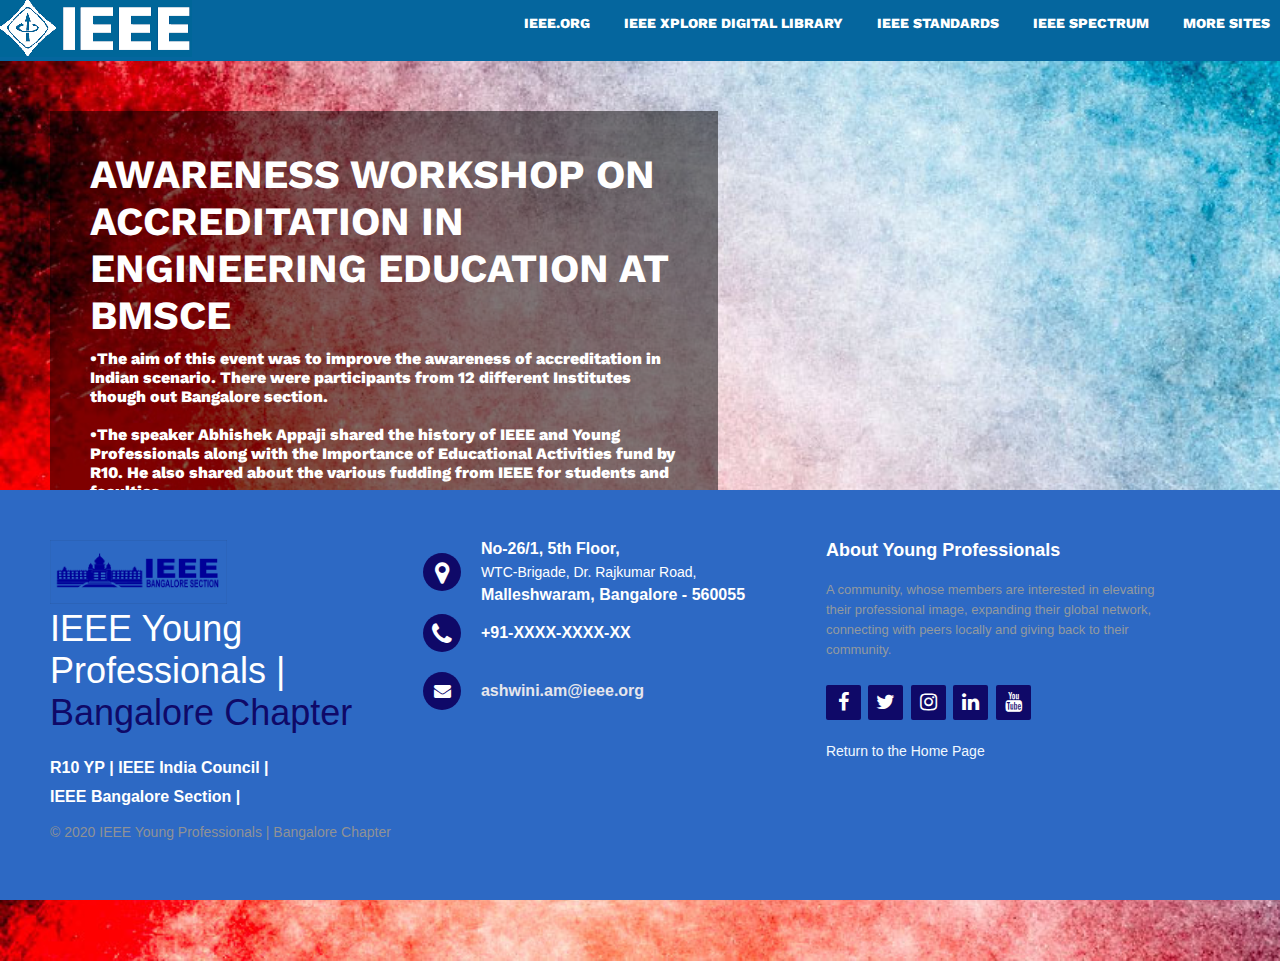
<file: eve5.html>
<!DOCTYPE html>
<html>
    <head>
        <title>Awareness Workshop</title>
        <link rel="stylesheet" type="text/css" href="style1.css">
        <meta name="viewport" content="width=device-width, initial-scale=1">
        <meta name="description" content="IEEE Young Professionals | Bangalore Chapter" />
        <meta name="author" content="Runtime Terror" />
        <meta name="viewport" content="width=device-width, initial-scale=1">
		<link rel="shortcut icon" href="../favicon.ico"> 
        <link rel="stylesheet" type="text/css" href="footer.css">
        <link rel = "stylesheet" type ="text/css" href="header.css">
        <link rel="stylesheet" href="https://cdnjs.cloudflare.com/ajax/libs/font-awesome/4.7.0/css/font-awesome.min.css">
		<link rel= "shortcut icon" href = "images/favicon.ico"/>
    </head>
    <body>
    <div class = "title" id = "Title">
        <img id = "Logo" src = "images/IEEE logo.png" alt ="">
        <nav class = "header_nav">
            <ul>
                <li><a href = "https://www.ieee.org/">IEEE.org</a></li>
                <li><a href = "https://ieeexplore.ieee.org/Xplore/home.jsp">IEEE Xplore Digital Library</a></li>
                <li><a href = "https://standards.ieee.org">IEEE Standards</a></li>
                <li><a href = "https://spectrum.ieee.org">IEEE Spectrum</a></li>
                <li><a href = "https://www.ieee.org/sitemap.html">More Sites</a></li>   
            </ul>
        </nav>
    </div>
    <body>
        <section>
            <div class="leftBox">
                <div class="content">
                    <h1 style="font-size: 40px;">Awareness Workshop on Accreditation in Engineering Education at BMSCE</h1>
                    <p>•The aim of this event was to improve the awareness of accreditation in Indian
                        scenario. There were participants from 12 different Institutes though out
                        Bangalore section.
                        <br><br>•The speaker Abhishek Appaji shared the history of IEEE and Young Professionals
                        along with the Importance of Educational Activities fund by R10. He also shared
                        about the various fudding from IEEE for students and faculties.
                    </p>
                </div>
            </div>
        </section>
    </body>
    <footer class="footer-distributed" id = "footer">
        <div class="footer-left">
            <img src="images/IEEEBangalore.png">
            <h3 style="font-family: 'Franklin Gothic Medium', 'Arial Narrow', Arial, sans-serif;">IEEE Young Professionals | <span>Bangalore Chapter</span></h3>

            <p class="footer-links">
                <a href="http://yp.ieeer10.org/">R10 YP</a>
                |
                <a href="https://site.ieee.org/indiacouncil/">IEEE India Council</a>
                |
                <a href="https://ieeebangalore.org/">IEEE Bangalore Section</a>
                |
            </p>

            <p class="footer-IEEE-name">© 2020 IEEE Young Professionals | Bangalore Chapter</p>
        </div>

        <div class="footer-center">
            <div>
                <i class="fa fa-map-marker"></i>
                  <p>No-26/1, 5th Floor,<span> WTC-Brigade, Dr. Rajkumar Road,</span>
                    Malleshwaram, Bangalore - 560055</p>
            </div>

            <div>
                <i class="fa fa-phone"></i>
                <p>+91-XXXX-XXXX-XX</p>
            </div>
            <div>
                <i class="fa fa-envelope"></i>
                <p><a href="mailto:ashwini.am@ieee.org">ashwini.am@ieee.org</a></p>
            </div>
        </div>
        <div class="footer-right">
            <p class="footer-IEEE-about">
                <span>About Young Professionals</span>
                A community, whose members are interested in elevating their professional image, expanding their global network, connecting with peers locally and giving back to their community.</p>
            <div class="footer-icons">
                <a href="https://www.facebook.com/IEEE-Young-Professionals-Bangalore-100928378118657/"><i class="fa fa-facebook"></i></a>
                <a href="https://twitter.com/ieeebangaloreyp"><i class="fa fa-twitter"></i></a>
                <a href="https://www.instagram.com/ieeebangaloreyp/"><i class="fa fa-instagram"></i></a>
                <a href="https://in.linkedin.com/in/ieee-yp-bangalore-section-538ab519b"><i class="fa fa-linkedin"></i></a>
                <a href="#"><i class="fa fa-youtube"></i></a>
            </div>
        </br>
            <p class = "footer-IEEE-name"><a href = "index.html">Return to the Home Page</a></p>
        </div>
    </footer>
</html>
</file>
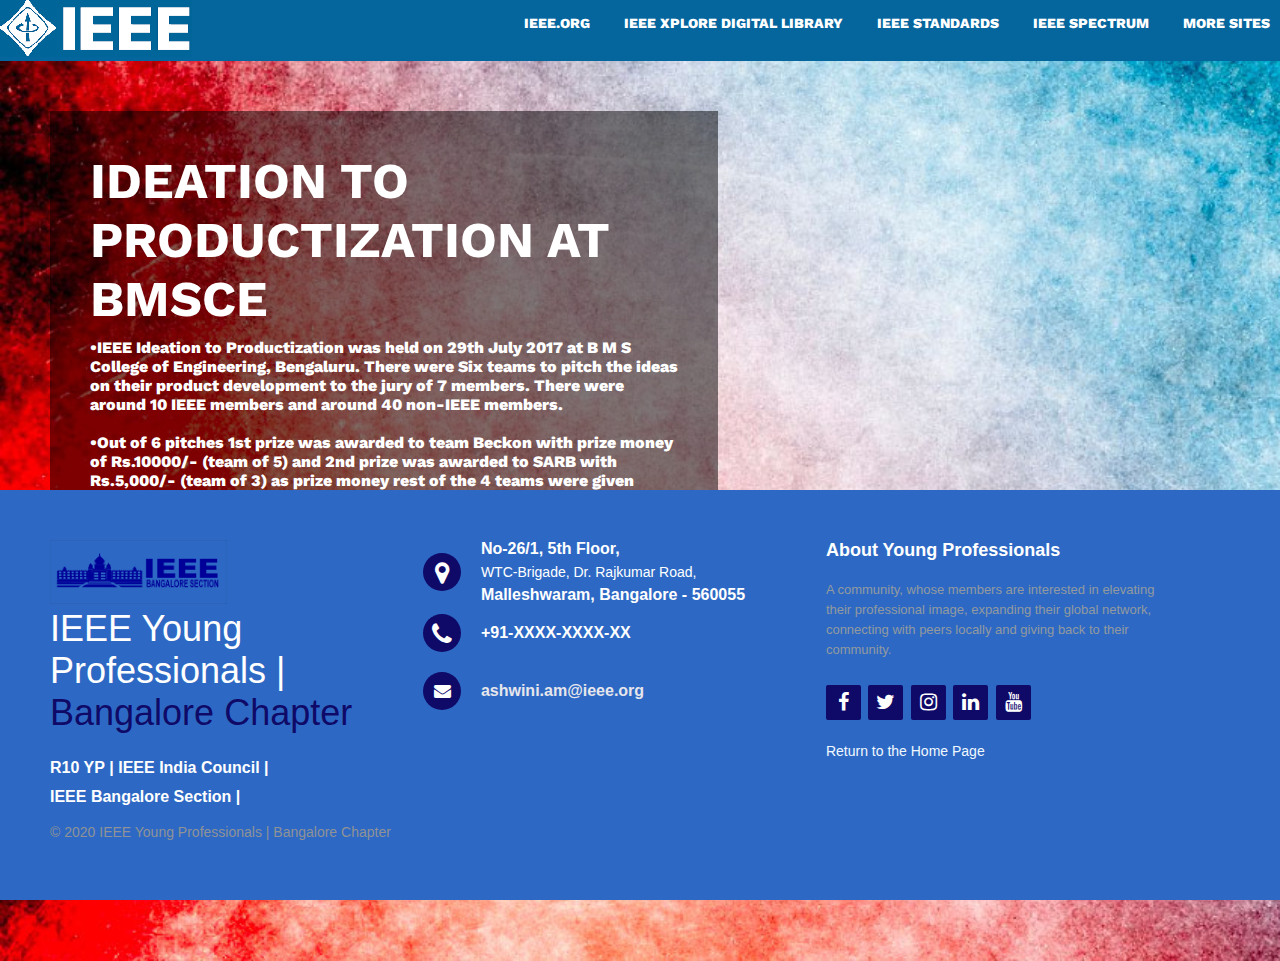
<file: eve6.html>
<!DOCTYPE html>
<html>
    <head>
        <title>Ideation to Productization</title>
        <link rel="stylesheet" type="text/css" href="style1.css">
        <meta name="description" content="IEEE Young Professionals | Bangalore Chapter" />
        <meta name="author" content="Runtime Terror" />
        <meta name="viewport" content="width=device-width, initial-scale=1">
		<link rel="shortcut icon" href="../favicon.ico"> 
        <link rel="stylesheet" type="text/css" href="footer.css">
        <link rel = "stylesheet" type ="text/css" href="header.css">
        <link rel="stylesheet" href="https://cdnjs.cloudflare.com/ajax/libs/font-awesome/4.7.0/css/font-awesome.min.css">
		<link rel= "shortcut icon" href = "images/favicon.ico"/>
    </head>
    <body>
        <div class = "title" id = "Title">
            <img id = "Logo" src = "images/IEEE logo.png" alt ="">
            <nav class = "header_nav">
                <ul>
                    <li><a href = "https://www.ieee.org/">IEEE.org</a></li>
                    <li><a href = "https://ieeexplore.ieee.org/Xplore/home.jsp">IEEE Xplore Digital Library</a></li>
                    <li><a href = "https://standards.ieee.org">IEEE Standards</a></li>
                    <li><a href = "https://spectrum.ieee.org">IEEE Spectrum</a></li>
                    <li><a href = "https://www.ieee.org/sitemap.html">More Sites</a></li>   
                </ul>
            </nav>
        </div>
        <section>
            <div class="leftBox">
                <div class="content">
                    <h1>Ideation to Productization at BMSCE</h1>
                    <p>•IEEE Ideation to Productization was held on 29th July 2017 at B M S College of
                        Engineering, Bengaluru. There were Six teams to pitch the ideas on their product
                        development to the jury of 7 members. There were around 10 IEEE members and
                        around 40 non-IEEE members.
                        <br><br>•Out of 6 pitches 1st prize was awarded to team Beckon with prize money of
                        Rs.10000/- (team of 5) and 2nd prize was awarded to SARB with Rs.5,000/- (team
                        
                        of 3) as prize money rest of the 4 teams were given goodies to carry home. The
                        event had Gala Lunch to all the participants and the guests who joined the event.
                    </p>
                </div>
            </div>
        </section>
    </body>
    <footer class="footer-distributed" id = "footer">
        <div class="footer-left">
            <img src="images/IEEEBangalore.png">
            <h3 style="font-family: 'Franklin Gothic Medium', 'Arial Narrow', Arial, sans-serif;">IEEE Young Professionals | <span>Bangalore Chapter</span></h3>

            <p class="footer-links">
                <a href="http://yp.ieeer10.org/">R10 YP</a>
                |
                <a href="https://site.ieee.org/indiacouncil/">IEEE India Council</a>
                |
                <a href="https://ieeebangalore.org/">IEEE Bangalore Section</a>
                |
            </p>

            <p class="footer-IEEE-name">© 2020 IEEE Young Professionals | Bangalore Chapter</p>
        </div>

        <div class="footer-center">
            <div>
                <i class="fa fa-map-marker"></i>
                  <p>No-26/1, 5th Floor,<span> WTC-Brigade, Dr. Rajkumar Road,</span>
                    Malleshwaram, Bangalore - 560055</p>
            </div>

            <div>
                <i class="fa fa-phone"></i>
                <p>+91-XXXX-XXXX-XX</p>
            </div>
            <div>
                <i class="fa fa-envelope"></i>
                <p><a href="mailto:ashwini.am@ieee.org">ashwini.am@ieee.org</a></p>
            </div>
        </div>
        <div class="footer-right">
            <p class="footer-IEEE-about">
                <span>About Young Professionals</span>
                A community, whose members are interested in elevating their professional image, expanding their global network, connecting with peers locally and giving back to their community.</p>
            <div class="footer-icons">
                <a href="https://www.facebook.com/IEEE-Young-Professionals-Bangalore-100928378118657/"><i class="fa fa-facebook"></i></a>
                <a href="https://twitter.com/ieeebangaloreyp"><i class="fa fa-twitter"></i></a>
                <a href="https://www.instagram.com/ieeebangaloreyp/"><i class="fa fa-instagram"></i></a>
                <a href="https://in.linkedin.com/in/ieee-yp-bangalore-section-538ab519b"><i class="fa fa-linkedin"></i></a>
                <a href="#"><i class="fa fa-youtube"></i></a>
            </div>
        </br>
            <p class = "footer-IEEE-name"><a href = "index.html">Return to the Home Page</a></p>
        </div>
    </footer>
</html>
</file>
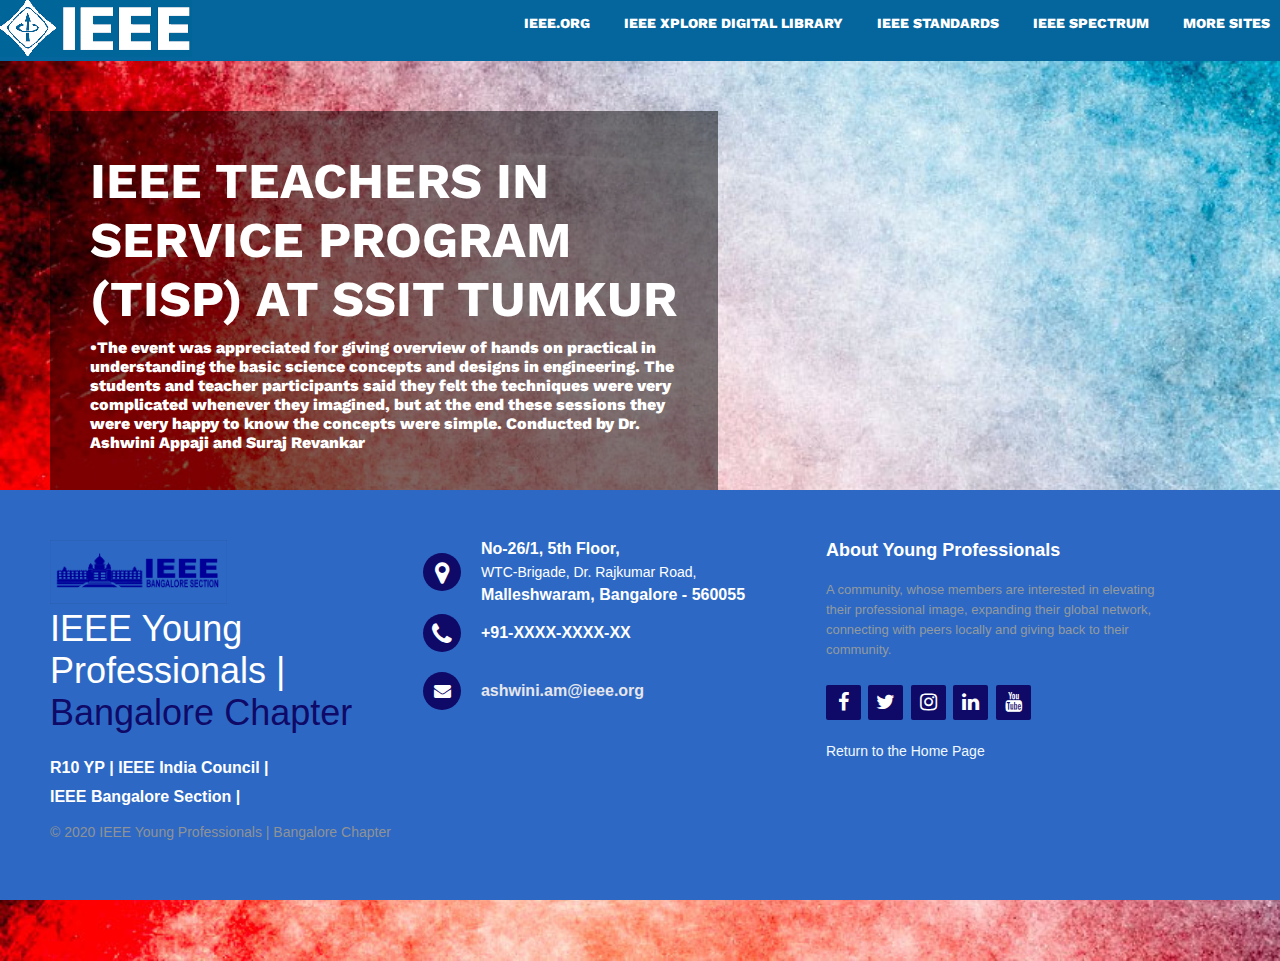
<file: eve7.html>
<!DOCTYPE html>
<html>
    <head>
        <title>TISP</title>
        <link rel="stylesheet" type="text/css" href="style1.css">
        <meta name="description" content="IEEE Young Professionals | Bangalore Chapter" />
		<meta name="author" content="Runtime Terror" />
        <link rel="shortcut icon" href="../favicon.ico"> 
        <meta name="viewport" content="width=device-width, initial-scale=1">
        <link rel="stylesheet" type="text/css" href="footer.css">
        <link rel = "stylesheet" type ="text/css" href="header.css">
        <link rel="stylesheet" href="https://cdnjs.cloudflare.com/ajax/libs/font-awesome/4.7.0/css/font-awesome.min.css">
		<link rel= "shortcut icon" href = "images/favicon.ico"/>
    </head>
    <body>
        <div class = "title" id = "Title">
            <img id = "Logo" src = "images/IEEE logo.png" alt ="">
            <nav class = "header_nav">
                <ul>
                    <li><a href = "https://www.ieee.org/">IEEE.org</a></li>
                    <li><a href = "https://ieeexplore.ieee.org/Xplore/home.jsp">IEEE Xplore Digital Library</a></li>
                    <li><a href = "https://standards.ieee.org">IEEE Standards</a></li>
                    <li><a href = "https://spectrum.ieee.org">IEEE Spectrum</a></li>
                    <li><a href = "https://www.ieee.org/sitemap.html">More Sites</a></li>   
                </ul>
            </nav>
        </div>
        <section>
            <div class="leftBox">
                <div class="content">
                    <h1>IEEE Teachers in Service Program (TISP) at SSIT Tumkur</h1>
                    <p>•The event was appreciated for giving overview of hands on practical in
                        understanding the basic science concepts and designs in engineering. The
                        students and teacher participants said they felt the techniques were very
                        complicated whenever they imagined, but at the end these sessions they were
                        very happy to know the concepts were simple. Conducted by Dr. Ashwini Appaji
                        and Suraj Revankar
                    </p>
                </div>
            </div>
        </section>
    </body>
    <footer class="footer-distributed" id = "footer">
        <div class="footer-left">
            <img src="images/IEEEBangalore.png">
            <h3 style="font-family: 'Franklin Gothic Medium', 'Arial Narrow', Arial, sans-serif;">IEEE Young Professionals | <span>Bangalore Chapter</span></h3>

            <p class="footer-links">
                <a href="http://yp.ieeer10.org/">R10 YP</a>
                |
                <a href="https://site.ieee.org/indiacouncil/">IEEE India Council</a>
                |
                <a href="https://ieeebangalore.org/">IEEE Bangalore Section</a>
                |
            </p>

            <p class="footer-IEEE-name">© 2020 IEEE Young Professionals | Bangalore Chapter</p>
        </div>

        <div class="footer-center">
            <div>
                <i class="fa fa-map-marker"></i>
                  <p>No-26/1, 5th Floor,<span> WTC-Brigade, Dr. Rajkumar Road,</span>
                    Malleshwaram, Bangalore - 560055</p>
            </div>

            <div>
                <i class="fa fa-phone"></i>
                <p>+91-XXXX-XXXX-XX</p>
            </div>
            <div>
                <i class="fa fa-envelope"></i>
                <p><a href="mailto:ashwini.am@ieee.org">ashwini.am@ieee.org</a></p>
            </div>
        </div>
        <div class="footer-right">
            <p class="footer-IEEE-about">
                <span>About Young Professionals</span>
                A community, whose members are interested in elevating their professional image, expanding their global network, connecting with peers locally and giving back to their community.</p>
            <div class="footer-icons">
                <a href="https://www.facebook.com/IEEE-Young-Professionals-Bangalore-100928378118657/"><i class="fa fa-facebook"></i></a>
                <a href="https://twitter.com/ieeebangaloreyp"><i class="fa fa-twitter"></i></a>
                <a href="https://www.instagram.com/ieeebangaloreyp/"><i class="fa fa-instagram"></i></a>
                <a href="https://in.linkedin.com/in/ieee-yp-bangalore-section-538ab519b"><i class="fa fa-linkedin"></i></a>
                <a href="#"><i class="fa fa-youtube"></i></a>
            </div>
        </br>
            <p class = "footer-IEEE-name"><a href = "index.html">Return to the Home Page</a></p>
        </div>
    </footer>
</html>
</file>
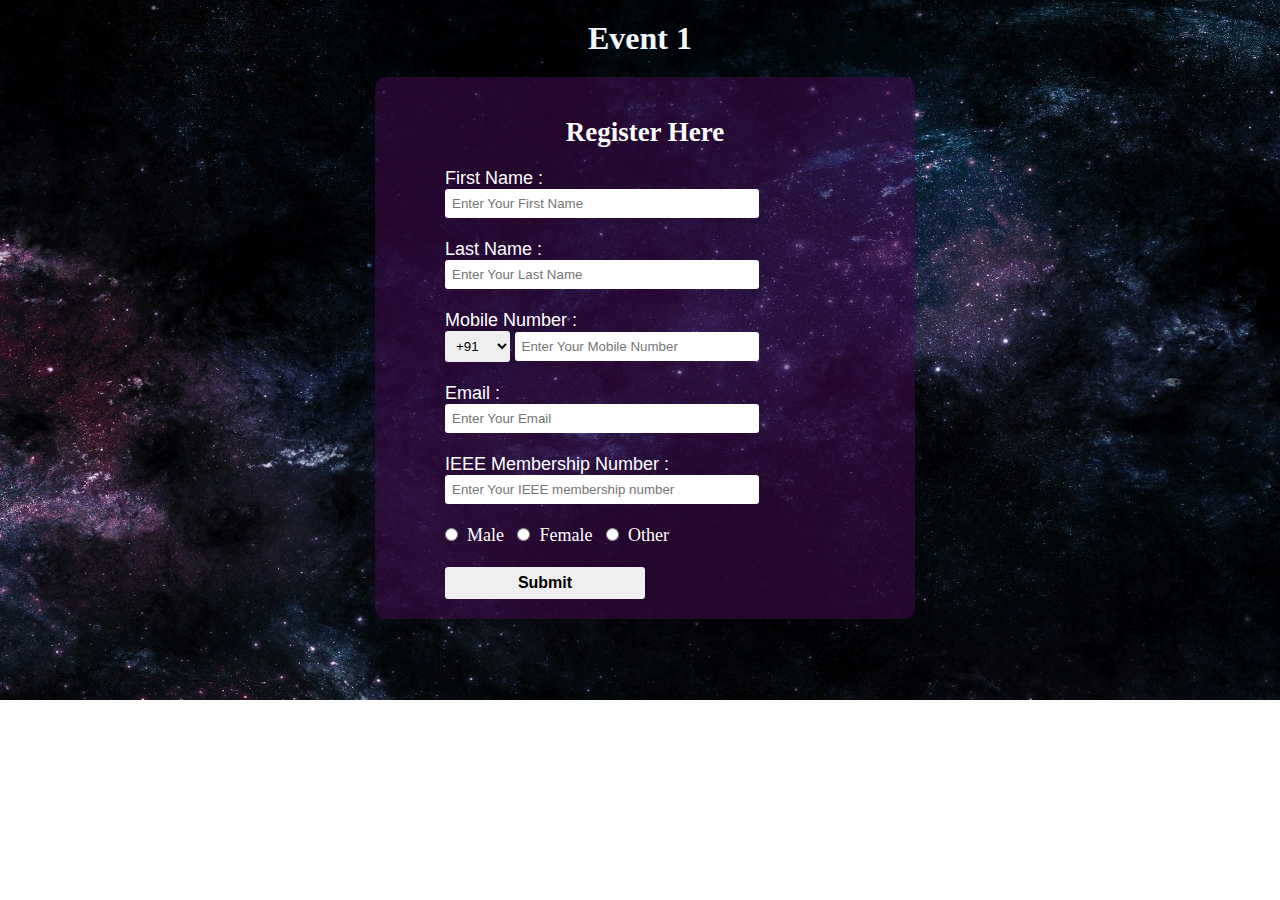
<file: event1.html>
<!DOCTYPE html>
<html>
<head>
    <title>IEEE Workshop</title>
    <meta charset="UTF-8" />
    <meta http-equiv="X-UA-Compatible" content="IE=edge,chrome=1"> 
    <meta name="viewport" content="width=device-width, initial-scale=1.0"> 
    <meta name="description" content="IEEE Young Professionals | Bangalore Chapter" />
    <meta name="author" content="Runtime Terror" />
    <link rel="stylesheet" type="text/css" href="style.css">
    <link rel= "shortcut icon" href = "images/favicon.ico"/>
</head>
    <body>
        <h1>Event 1</h1>
        <div class="register">
            <h2>Register Here</h2>
            <form method="post" id="register" action="">
                
                <label> First Name :</label><br>
                <input type="text" name="Fname" id="name" placeholder="Enter Your First Name"><br><br>
                <label> Last Name :</label><br>
                <input type="text" name="lname" id="name" placeholder="Enter Your Last Name"><br><br>
                <label> Mobile Number :</label><br>
                <select id="ph">
                    <option>+91</option>
                    <option>+92</option>
                    <option>+93</option>
                    <option>+94</option>
                    <option>+95</option>
                </select>
                <input type="number" name="MNum" id="num" placeholder="Enter Your Mobile Number"><br><br>
                <label> Email :</label><br>
                <input type="email" name="email" id="name" placeholder="Enter Your Email"><br><br>
                
                
                <label> IEEE Membership Number :</label><br>
                <input type="number" name="Fname" id="name" placeholder="Enter Your IEEE membership number"><br><br>


                <input type="radio" name="male" id="male"><span id="male">&nbsp; Male</span>&nbsp;&nbsp;
                <input type="radio" name="male" id="male"><span id="male">&nbsp; Female</span>&nbsp;&nbsp;
                <input type="radio" name="male" id="male"><span id="male">&nbsp; Other</span>&nbsp;&nbsp;<br><br>
                <input type="submit" value="Submit" id="sub">
            
            </form>
        </div>
    </body>
</html>
</file>
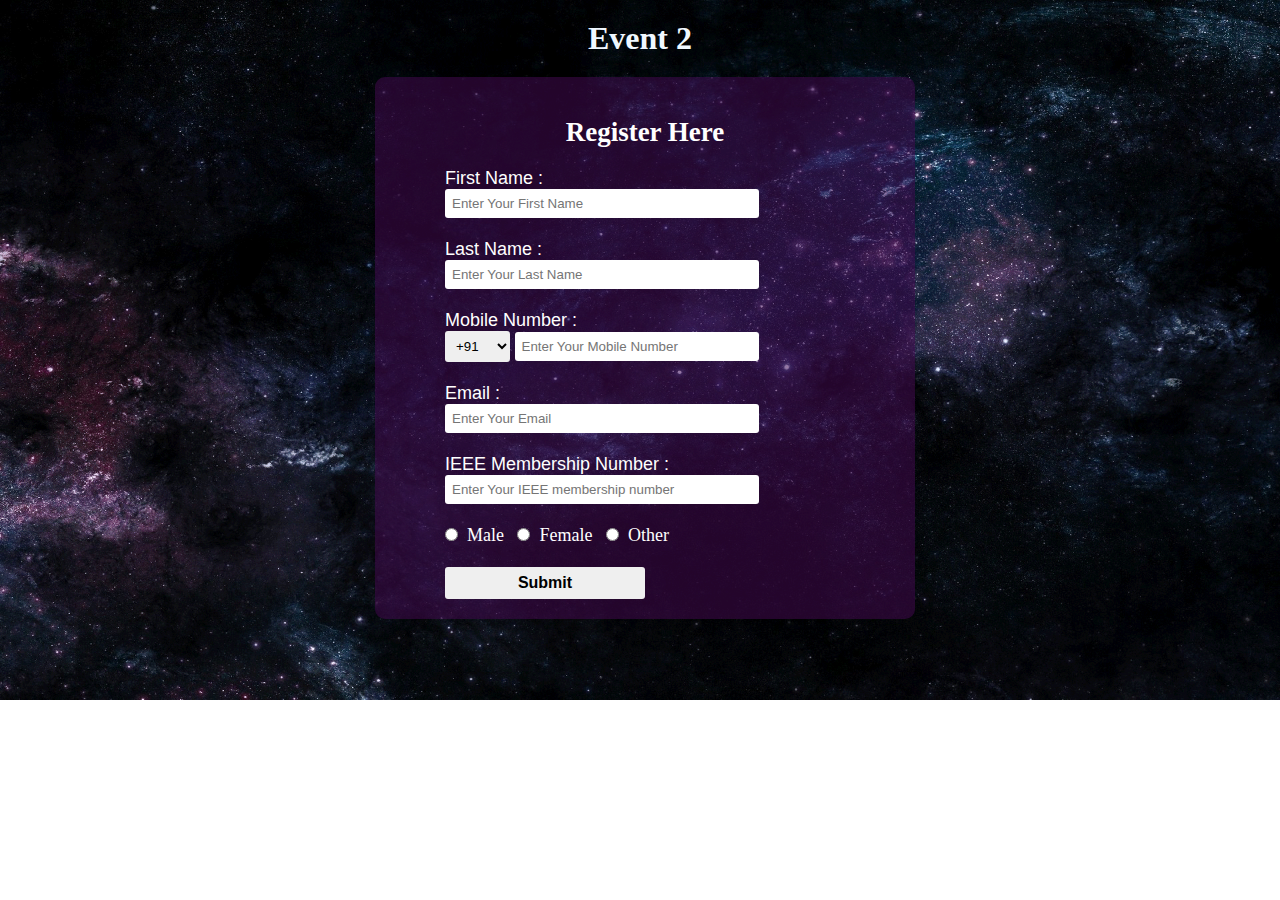
<file: event2.html>
<!DOCTYPE html>
<html>
<head>
    <title>IEEE Seminar</title>
    <link rel="stylesheet" type="text/css" href="style.css">
</head>
    <body>
        <h1>Event 2</h1>
        <div class="register">
            <h2>Register Here</h2>
            <form method="post" id="register" action="">
                
                <label> First Name :</label><br>
                <input type="text" name="Fname" id="name" placeholder="Enter Your First Name"><br><br>
                <label> Last Name :</label><br>
                <input type="text" name="lname" id="name" placeholder="Enter Your Last Name"><br><br>
                <label> Mobile Number :</label><br>
                <select id="ph">
                    <option>+91</option>
                    <option>+92</option>
                    <option>+93</option>
                    <option>+94</option>
                    <option>+95</option>
                </select>
                <input type="number" name="MNum" id="num" placeholder="Enter Your Mobile Number"><br><br>
                <label> Email :</label><br>
                <input type="email" name="email" id="name" placeholder="Enter Your Email"><br><br>
                
                
                <label> IEEE Membership Number :</label><br>
                <input type="number" name="Fname" id="name" placeholder="Enter Your IEEE membership number"><br><br>


                <input type="radio" name="male" id="male"><span id="male">&nbsp; Male</span>&nbsp;&nbsp;
                <input type="radio" name="male" id="male"><span id="male">&nbsp; Female</span>&nbsp;&nbsp;
                <input type="radio" name="male" id="male"><span id="male">&nbsp; Other</span>&nbsp;&nbsp;<br><br>
                <input type="submit" value="Submit" id="sub">
            
            </form>
        </div>
    </body>
</html>
</file>
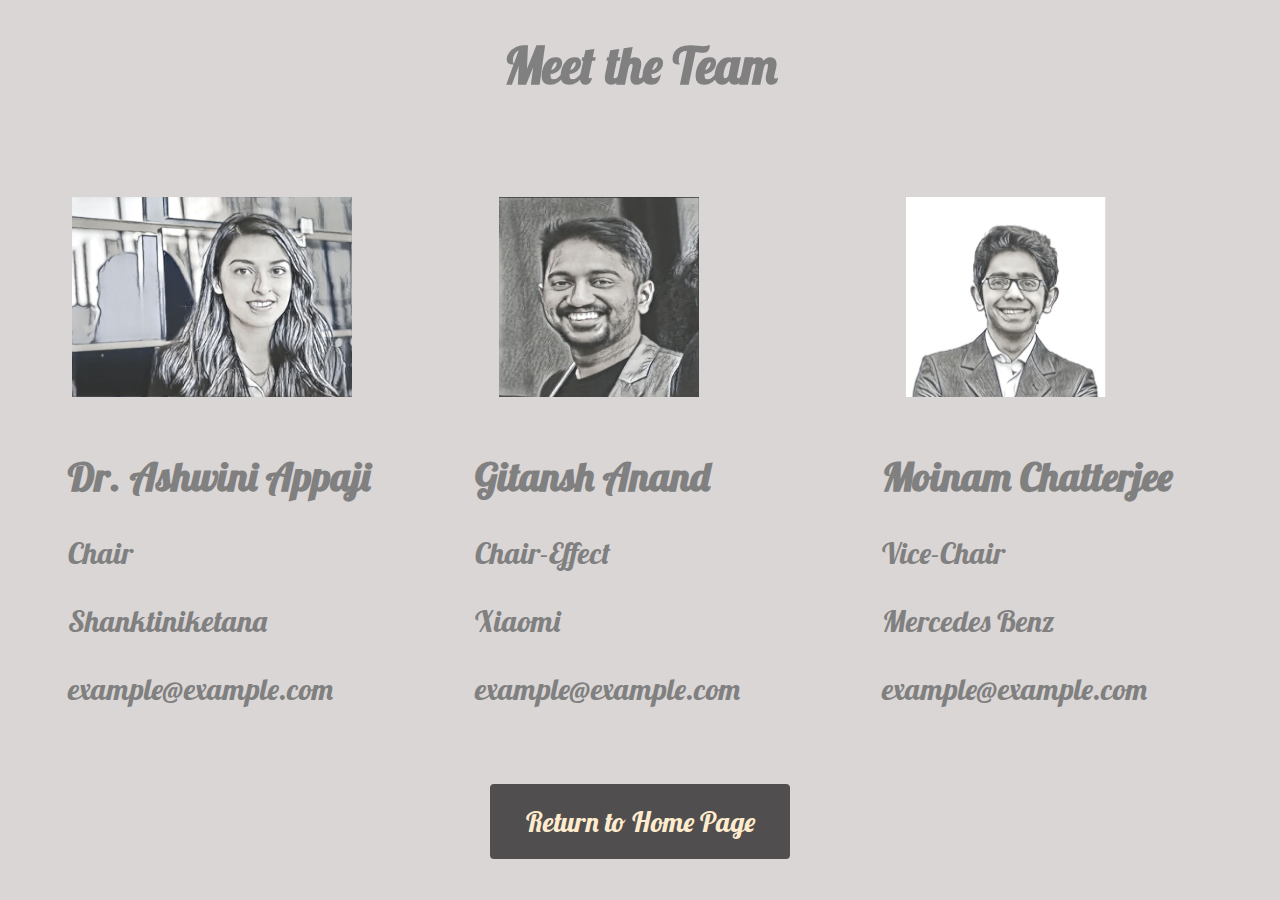
<file: team.html>
<!DOCTYPE html>
<html lang="eng" class="no-js">
    <head>
		<meta charset="UTF-8" />
		<meta http-equiv="X-UA-Compatible" content="IE=edge,chrome=1"> 
		<meta name="viewport" content="width=device-width, initial-scale=1.0"> 
		<title>Meet the Team</title>
		<meta name="description" content="IEEE Young Professionals | Bangalore Chapter" />
		<meta name="author" content="Runtime Terror" />
		<link rel="shortcut icon" href="../favicon.ico"> 
        <link rel="stylesheet" type="text/css" href="Team.css">
		<link rel="stylesheet" href="https://cdnjs.cloudflare.com/ajax/libs/font-awesome/4.7.0/css/font-awesome.min.css">
		<link rel= "shortcut icon" href = "images/favicon.ico"/>
    </head>
    <body>
        <div class ="Team_Core">
            <h1>Meet the Team</h1>
            <div class="container">
            <div class = "row">
                <div class = "column">
                    <img src="images/Teammem2.jpeg" alt = ""class="img1">
                    <div class="container">
                        <h2>Dr. Ashwini Appaji</h2>
                        <p class="title">Chair</p>
                        <p>Shanktiniketana</p>
                        <p>example@example.com</p>
                      </div>
                </div>
                <div class="column">
                    <img src="images/Teammem1.jpeg" alt="" class ="img2">
                    <div class="container">
                        <h2>Gitansh Anand</h2>
                        <p class="title">Chair-Effect</p>
                        <p>Xiaomi</p>
                        <p>example@example.com</p>
                    </div>
                </div>
                <div class = "column">
                    <img src="images/Teammem3.jpeg" alt="" class="img3">
                    <div class="container">
                        <h2>Moinam Chatterjee</h2>
                        <p class="title">Vice-Chair</p>
                        <p>Mercedes Benz</p>
                        <p>example@example.com</p>
                    </div>
                </div>
            </div>
        </div>
        <div class = "button">
            <button class="return"><a href="index.html">Return to Home Page</a></button>
        </div>
        </div>
    </body>
</html>
</file>
<file: header.css>
@import url('https://fonts.googleapis.com/css?family=Work+Sans:400,600');
body {
	margin: 0;
	background: whitesmoke;
	font-family: 'Work Sans', sans-serif;
  font-weight: 800;
}

.title {
	width: 100%;
  margin: 0 auto;
  overflow: hidden;
  background: #05669e;
}
.title::after {
  content: '';
  display: table;
  clear: both;
}

.header_nav {
  float: right;
}

.header_nav ul {
  margin: 0;
  padding: 0;
  list-style: none;
}

.header_nav img {
  height: 50px;
  width: 150px;
}
@media screen and (max-width:800px) {  
  .header_nav img {
    display: none;
  }
}

.header_nav li {
  display: inline-block;
  margin-left: 20px;
  padding-right: 10px;
  padding-top: 13px;
  position: relative;
}

.header_nav a {
  color: white;
  text-decoration: none;
  text-transform: uppercase;
  font-size: 14px;
}

.header_nav a:hover {
  color: #000;
}

.header_nav a::before {
  content: '';
  display: block;
  height: 5px;
  background-color: rgb(204, 200, 200);
  position: absolute;
  top: 0;
  width: 0%;
  transition: all ease-in-out 250ms;
}

.header_nav a:hover::before {
  width: 100%;
}

#img1 {
  height: 100px;
  width: 300px;
}
#img2 {
  height: 100px;
  width: auto;
  position: absolute;
  right: 0px;
}
#div1 {
  display:inline;
  font-size: 2em;
  position: relative;
  line-height: 1.3;
	font-weight: 300;
}
@media (max-width: 700px) {
  #Logo { display: none;}
}
</file>
<file: body.css>
@import url('http://fonts.googleapis.com/css?family=Open+Sans:400,700');
@import url('https://fonts.googleapis.com/css?family=Arvo&display=swap');
@import url('https://fonts.googleapis.com/css?family=Acme&display=swap');
@import url('https://fonts.googleapis.com/css?family=Viaoda+Libre&display=swap');
@import url('https://fonts.googleapis.com/css?family=Dosis:300&display=swap');
.logo {
    background-color: rgb(255, 252, 246);
}

#YP_Bang {
    height: 150px;
    width: 400px;
    display: block;
    margin: auto;
}
.main{
    text-align: center;
    padding-top: 50px;
}
.nav button {
    font-family: 'Acme', ;
    color: rgb(238, 246, 253);
    font-weight: bold;
    font-variant: small-caps;
    text-align: center;
    text-decoration: none;
    display: inline-block;
    height: 120px;
    padding: 60px;
    font-size: 15px;
    margin: 2px 2px;
    cursor: pointer;
}
.nav a{
    text-decoration: none;
}
.button:hover {
    /*  Making button bigger on hover  */
      height: 110%;
    }
#Home{

    background: url(icons/home-solid.svg) center ;
    background-color: #C70039;
    background-repeat: no-repeat;
    background-position: 50% 10%;
    background-size: 50px;
    padding-top: 80px;

}

#Event {
    background: url(icons/calendar.svg) center ;
    background-repeat: no-repeat;
    background-position: 50% 10%;
    background-size: 50px;
    padding-top: 80px;
    background-color: #FDB750
}
#Registration {
    background: url(icons/edit-regular.svg) center ;
    background-repeat: no-repeat;
    background-position: 50% 10%;
    background-size: 50px;
    padding-top: 80px;
    background-color: #019992;
    position: relative;
    display: inline-block;
}
.eventlist {
    display: none;
    position: absolute;
    background-color: #019992;
    text-decoration: none;
    width: 300px;
    box-shadow: 0px 8px 16px 0px rgba(0,0,0,0.2);
    padding: 12px 16px;
    z-index: 1;
  }
.eventlist a {
    text-decoration: none;
    color: aliceblue;
}
.eventlist li{
    padding: 5px;
}
#Registration:hover .eventlist {
    display: block;
  }
#Achievements {
    background: url(icons/trophy-solid.svg) center ;
    background-repeat: no-repeat;
    background-position: 50% 10%;
    background-size: 50px;
    padding-top: 80px;
    background-color: #7E9DC2;
}
#Team {
    background: url(icons/team-solid.svg) center ;
    background-repeat: no-repeat;
    background-position: 50% 10%;
    background-size: 50px;
    padding-top: 80px;
    background-color: #81499F;
}
#Contact {
    background: url(icons/comments-solid.svg) center ;
    background-repeat: no-repeat;
    background-position: 50% 10%;
    background-size: 50px;
    padding-top: 80px;
    background-color:#F37970;
}
.nav button a {
    color: aliceblue;
}
.Title{
    font-family: 'Viaoda Libre', cursive;

}
.About1{
    background-color: bisque;

}
.About1 h2{
    margin-left: 40px;
    padding-top: 30px;
    font-size: 50px;

}
.About_1{
    margin-left: 40px;
    padding-top: 10px;
    font-family: 'Dosis', sans-serif;
    font-size: 20px;
}

.About2{
    background-color: bisque;

}
.About2 h2{
    margin-left: 40px;
    padding-top: 30px;
    font-size: 50px;

}
.About_2{
    margin-left: 40px;
    padding-top: 0px;
    font-family: 'Dosis', sans-serif;
    font-size: 20px;
    padding-bottom: 20px;
}

.initiatives{
    background-color: bisque;
}
.initiatives h2{
    margin-left: 40px;
    padding-top: 30px;
    font-size: 50px;
}
.initiatives li{
    margin-left: 40px;
    padding-top: 0px;
    font-family: 'Dosis', sans-serif;
    font-size: 20px;
    padding-bottom: 20px;

}
</file>
<file: footer.css>
@import url('http://fonts.googleapis.com/css?family=Open+Sans:400,700'); 
/* The footer is fixed to the bottom of the page */
 
footer{
	position: fixed;
	bottom: 0;
}
 
@media (max-height:800px){
	footer { position: static; }
}
 
 
.footer-distributed{
	background-color: #2d69c4;
	box-sizing: border-box;
	width: 100%;
	text-align: left;
	font: bold 16px sans-serif;
	padding: 50px 50px 60px 50px;
	margin-top: 80px;
}
 
.footer-distributed .footer-left,
.footer-distributed .footer-center,
.footer-distributed .footer-right{
	display: inline-block;
	vertical-align: top;
}
 
/* Footer left */
 
.footer-distributed .footer-left{
	width: 30%;
}
 
.footer-distributed h3{
	color:  #ffffff;
	font: normal 36px 'Cookie', cursive;
	margin: 0;
}
 
/* The logo */
 
.footer-distributed .footer-left img{
	width: 50%;
}
 
.footer-distributed h3 span{
	color:  #0f0968;
}
 
/* Footer links */
 
.footer-distributed .footer-links{
	color:  #ffffff;
	margin: 20px 0 12px;
}
 
.footer-distributed .footer-links a{
	display:inline-block;
	line-height: 1.8;
	text-decoration: none;
	color:  inherit;
}
 
.footer-distributed .footer-IEEE-name{
	color:  #8f9296;
	font-size: 14px;
	font-weight: normal;
	margin: 0;
}

.footer-IEEE-name a {
	color: aliceblue;
	text-decoration: none;
}
 
/* Footer Center */
 
.footer-distributed .footer-center{
	width: 35%;
}
 
 
.footer-distributed .footer-center i{
	background-color:  #0f0968;
	color: #ffffff;
	font-size: 25px;
	width: 38px;
	height: 38px;
	border-radius: 50%;
	text-align: center;
	line-height: 42px;
	margin: 10px 15px;
	vertical-align: middle;
}
 
.footer-distributed .footer-center i.fa-envelope{
	font-size: 17px;
	line-height: 38px;
}
 
.footer-distributed .footer-center p{
	display: inline-block;
	color: #ffffff;
	vertical-align: middle;
	margin:0;
}
 
.footer-distributed .footer-center p span{
	display:block;
	font-weight: normal;
	font-size:14px;
	line-height:2;
}
 
.footer-distributed .footer-center p a{
	color:  #e6e6ec;
	text-decoration: none;;
}
 
 
/* Footer Right */
 
.footer-distributed .footer-right{
	width: 30%;
}
 
.footer-distributed .footer-IEEE-about{
	line-height: 20px;
	color:  #92999f;
	font-size: 13px;
	font-weight: normal;
	margin: 0;
}
 
.footer-distributed .footer-IEEE-about span{
	display: block;
	color:  #ffffff;
	font-size: 18px;
	font-weight: bold;
	margin-bottom: 20px;
}
 
.footer-distributed .footer-icons{
	margin-top: 25px;
}
 
.footer-distributed .footer-icons a{
	display: inline-block;
	width: 35px;
	height: 35px;
	cursor: pointer;
	background-color:  #0f0968;
	border-radius: 2px;
 
	font-size: 20px;
	color: #ffffff;
	text-align: center;
	line-height: 35px;
 
	margin-right: 3px;
	margin-bottom: 5px;
}
 
/* Here is the code for Responsive Footer */ 
 
@media (max-width: 880px) {
 
	.footer-distributed .footer-left,
	.footer-distributed .footer-center,
	.footer-distributed .footer-right{
		display: block;
		width: 100%;
		margin-bottom: 40px;
		text-align: center;
	}
 
	.footer-distributed .footer-center i{
		margin-left: 0;
	} 
}
</file>
<file: style1.css>
@import url('https://fonts.googleapis.com/css?family=Roboto+Condensed&display=swap');
body{
    margin: 0;
    padding: 0;
    font-family: 'Roboto Condensed', sans-serif;


}
section{
    background: url("images/1.jpg");
    background-size: cover;
    width: 100%;
    height: 100vh;

}
section .leftBox
{
    width: 60%;
    height: 100%;
    float: left;
    padding: 50px;
    box-sizing: border-box;
}
section .leftBox .content
{
    color: #fff;
    background: rgba(0,0,0,.5);
    padding: 40px;
    transition: .5s;
}
section .leftBox .content:hover
{
    background: #e91e63;
}
section .leftBox .content h1
{
    margin: 0;
    padding: 0;
    font-size: 50px;
    text-transform: uppercase;
}
section .leftBox .content p
{
    margin: 10px 0 0;
    padding: 0;
}
</file>
<file: style.css>
*{
    margin: 0;
    padding: 0;
 }
body{
    background-image: url("images/background2.jpg");
    background-size: 100% 700px;
    background-repeat: no-repeat;
}
 h1{
    text-align: center;
    padding: 20px;
    color: aliceblue;
}
h2{
    text-align: center;
    padding: 20px;

}
.register{
    background: #45095385;
    width: 500px;
    margin: 0px 0px 0px 375px;
    color: white;
    font-size: 18px;
    padding: 20px;
    border-radius: 10px;
}
#register{
    margin-left: 50px;
}
label{
    color: white;
    font-family: 'Segoe UI', Tahoma, Geneva, Verdana, sans-serif;
    font-size: 18px;
    font-style: normal;
}
#name{
    width: 300px;
   
    border: none;
    border-radius: 3px;
    outline: 0;
    padding: 7px;
}
#ph{
    width: 65px;
    padding: 7px;
    border: none;
    border-radius: 3px;
    outline: 0;
}
#num{
    width: 230px;
    padding: 7px;
    border: none;
    border-radius: 3px;
    outline: 0;
}
#sub{
    width: 200px;
    padding: 7px;
    font-size: 16px;
    font-family: 'Trebuchet MS', 'Lucida Sans Unicode', 'Lucida Grande', 'Lucida Sans', Arial, sans-serif;
    font-style: normal;
    font-weight: 600;
    border: none;
    border-radius: 3px;
    outline: 0;
}

@media (max-width: 700px) {
    body {
        background-size: auto;
    }
  }
</file>
<file: Team.css>
@import url('https://fonts.googleapis.com/css?family=Lobster&display=swap');
body{
    background-color: rgba(212, 205, 205, 0.829);
}
html {
    box-sizing: border-box;
  }
  *, *:before, *:after {
    box-sizing: inherit;
  }
.Team_Core h1{
    font-family: 'Lobster','cursive';
    color: grey;
    text-align: center;
    font-size: 50px;
    margin-bottom: 100px;
}
.column {
    float: left;
    width: 33.3%;
    margin-bottom: 16px;
    padding: 0 8px;
  }
.img1 {
    margin-left: 30px;
    width: 280px;
    height: 200px;;
}
.img2{
    margin-left: 50px;
    width: 200px;
    height: 200px;

}
.img3 {
    margin-left: 50px;
    width: 200px;
    height: 200px;
}
  
  .card {
    box-shadow: 0 4px 8px 0 rgba(23, 24, 23, 0.986);
  }
  
  .container {
    margin-top: 50px;
    margin-left: 10px;
    padding: 0 16px;
    font-family: 'Lobster', 'cursive';
  }
  
  .container::after, .row::after {
    content: "";
    clear: both;
    display: table;
  }
  
  .title {
      background-color: transparent;
  }
  .container h2{
      color:grey;
      font-size: 40px;

  }
  .container p{
      color:grey;
      font-size: 30px;
  }
.button {
    text-align: center;
}

.return {
    border-radius: 4px;
    background-color: #504e4e;
    border: none;
    text-align: center;
    font-size: 28px;
    padding: 20px;
    width: 300px;
    transition: all 0.5s;
    cursor: pointer;
    margin: 5px;
    margin-top: 30px;
    font-family: 'Lobster','cursive';
  }
  
  .return a {
    cursor: pointer;
    display: inline-block;
    position: relative;
    transition: 0.5s;
    text-decoration: none;
    color: blanchedalmond;
  }
  
  .return a:after {
    content: '\00bb';
    position: absolute;
    opacity: 0;
    top: 0;
    right: -20px;
    transition: 0.5s;
  }
  
  .return:hover a {
    padding-right: 25px;
  }
  
  .return:hover a:after {
    opacity: 1;
    right: 0;
  }
@media screen and (max-width: 650px) {
    .column {
      width: 100%;
      display: block;
    }
  }
</file>
